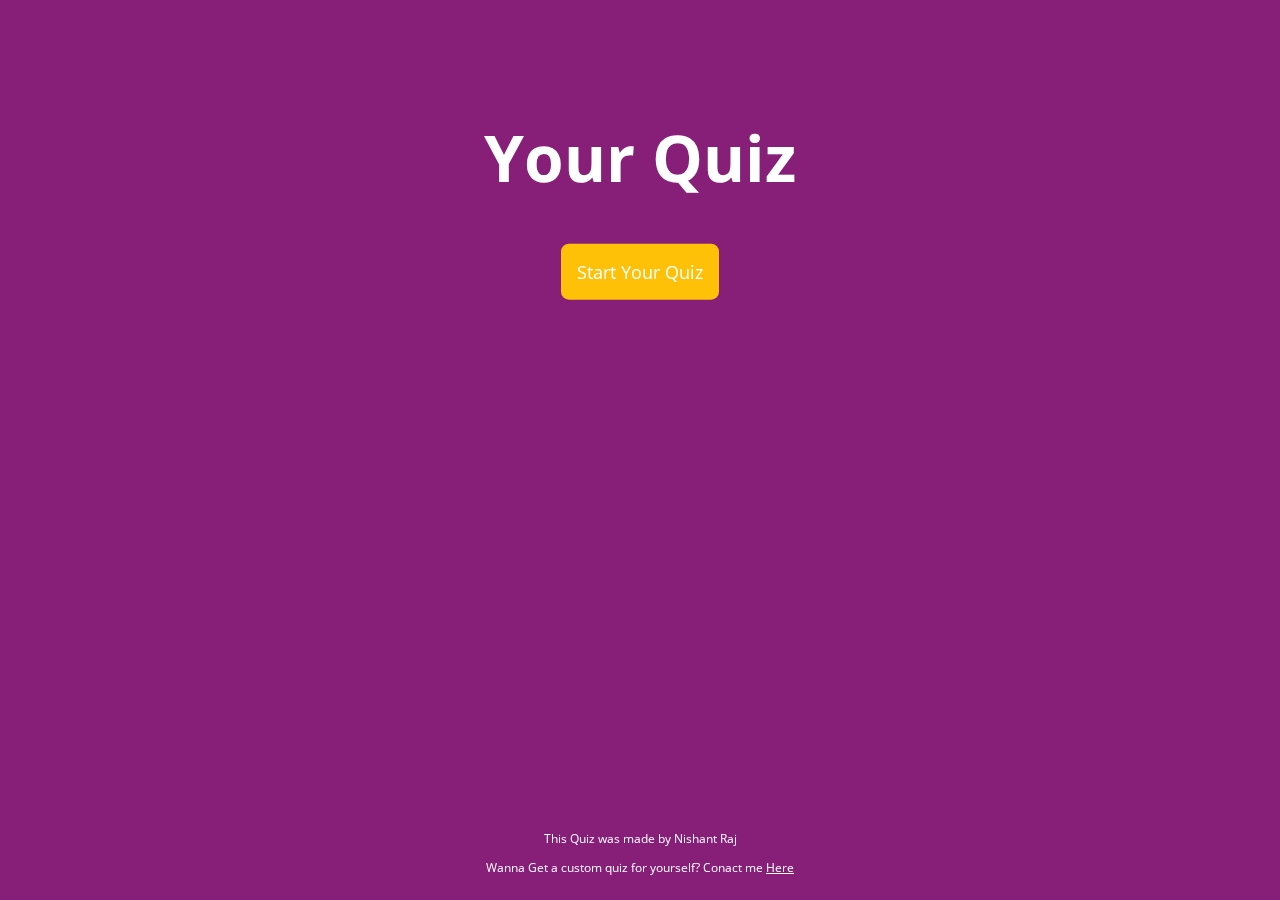
<file: Quiz/index.html>
<!DOCTYPE html>
<html lang="en" dir="ltr">
  <head>
    <meta charset="utf-8">
    <title>Quiz</title>
    <meta name="viewport" content="width=device-width, initial-scale=1.0">
    <link rel="preconnect" href="https://fonts.gstatic.com">
<link href="https://fonts.googleapis.com/css2?family=Open+Sans:wght@300;400;600;700;800&display=swap" rel="stylesheet">
    <link rel="stylesheet" href="css/styles.css">
  </head>
  <body>
    <div class="container">

    <div class="start" id="start">
      <h1>Your Quiz</h1>
      <button type="button" name="button" class="startBut" onclick="showQuestions()">Start Your Quiz</button>
    </div>
    <div class="quiz" id="ques1">
      <h1 id="quest1">Your Question</h1>
      <form class="" >
      <input type="text" name="answer" value="" placeholder="Your Answer" class="answer" autocomplete="off" autofocus>
      <button type="submit" name="button" class="next startBut">Next Question</button>
    </form>
    </div>
    <div class="quiz1" id="ques2">
      <h1 id="quest2">Your Question</h1>
      <form class="">
      <input type="text" name="answer" value="" placeholder="Your Answer" class="answer" autocomplete="off" autofocus>
      <button type="submit" name="button" class="next startBut">Next Question</button>
      </form>
    </div>
    <div class="result" id="results">
      <h1>You Scored </h1>
      <h1 id="score"></h1>
      <button type="button" name="button" class="next startBut" onclick="restart()">Restart Quiz</button>
    </div>
  </div>
  <p id="time" class="time"></p>
  <div class="popup" id="popup">
    <h1>Oops....Time Up!!</h1>
    <img src="cartoon.png" alt="">
    <button type="button" name="button" class="startBut" onclick="showResult()">Show Result</button>
  </div>
  <div class="contantMe">
    <p>This Quiz was made by Nishant Raj</p>
    <p>Wanna Get a custom quiz for yourself? Conact me <a href="https://www.fiverr.com/nishant08111" target="_blank">Here</a> </p>
  </div>
  <audio src="pop.wav" type="audio/wav" id="audio"></audio>
    <script src="https://code.jquery.com/jquery-3.6.0.min.js" integrity="sha256-/xUj+3OJU5yExlq6GSYGSHk7tPXikynS7ogEvDej/m4=" crossorigin="anonymous"></script>
    <script src="js/easytimer.js" charset="utf-8"></script>
    <script src="js/main.js" charset="utf-8"></script>

  </body>
</html>
</file>
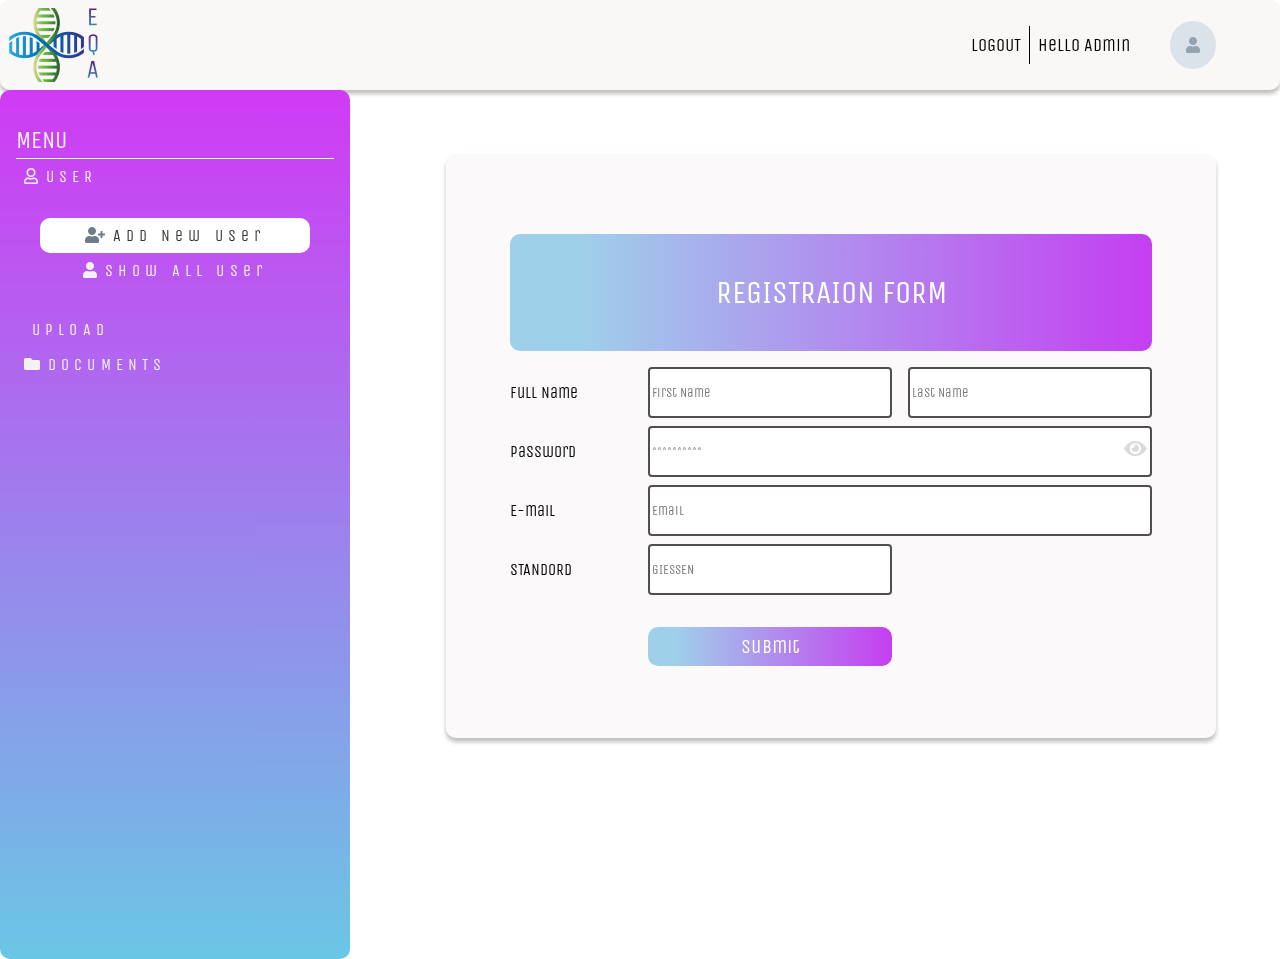
<file: khasanlaudry/adminAddNewUser.html>
<!DOCTYPE html>
<html lang="en" dir="ltr">
  <head>
    <meta charset="utf-8">
    <title>User Upload</title>
    <link rel="preconnect" href="https://fonts.gstatic.com">
    <link href="https://fonts.googleapis.com/css2?family=Unica+One&display=swap" rel="stylesheet">
    <link href="https://pro.fontawesome.com/releases/v5.10.0/css/all.css" rel="stylesheet">
    <link rel="stylesheet" href="css/adminAddNewUser.css">
  </head>
  <body>
    <div class="navbar">
      <img src="assets/logo.png" alt="">
      <div class="right_side">
        <a href="#">LOGOUT</a>
        <p>Hello Admin</p>
        <i class="fas fa-user"></i>
      </div>
    </div>
    <div class="main-body">
        <div class="dashbord">
          <div class="sidebar">
            <div class="title">
              <h2>MENU</h2>
            </div>
            <div class="userProfile" >
              <div class="leftSide">
              <i class="far fa-user"></i>
              <a href="#">USER</a>
            </div>
            <div class="rightSide">
              <i class="fal fa-chevron-down" id="arrow" onclick="showDrop()"></i>
            </div>
            </div>
            <div class="userProfile_drop" id="drop" >
              <div class="active">
              <i class="fas fa-user-plus"></i>
              <a href="adminAddNewUser.html">Add New User</a>
              </div>
              <div class="">
            <i class="fas fa-user"></i>
            <a href="adminShowAllUser.html">Show All User</a>
            </div>
            </div>
            <div class="upload">
              <i class="fas fa-arrow-alt-from-top"></i>
              <a href="adminUpload.html">UPLOAD</a>
            </div>
            <div class="documents">
              <i class="fas fa-folder"></i>
              <a href="adminDocument.html">DOCUMENTS</a>
            </div>
          </div>
          <div class="dashboard_content">
            <div class="">
            <div class="heading">
              <p>REGISTRAION FORM</p>
            </div>
            <div class="form_content">
              <div class="name">
                <p>Full Name</p>
                <input type="text" name="" value="" placeholder="First Name">
                <input type="text" name="" value="" placeholder="Last Name">
              </div>
              <div class="password">
                <p>password</p>
                <input type="password" name="" value="" placeholder="**********">
                <i class="fas fa-eye"></i>
              </div>
              <div class="email">
                <p>E-mail</p>
                <input type="email" name="" value="" placeholder="Email">
              </div>
              <div class="standort">
                <p>STANDORD</p>
                <input type="text" name="" value="" placeholder="GIESSEN">
              </div>
              <div class="submitContainer">
                <a href="#" class="submit">Submit</a>
              </div>
            </div>
          </div>
          </div>
        </div>
    </div>
    <script src="adminSidebar.js" charset="utf-8"></script>
    <script type="text/javascript">
      showDrop();
    </script>
  </body>
</html>
</file>
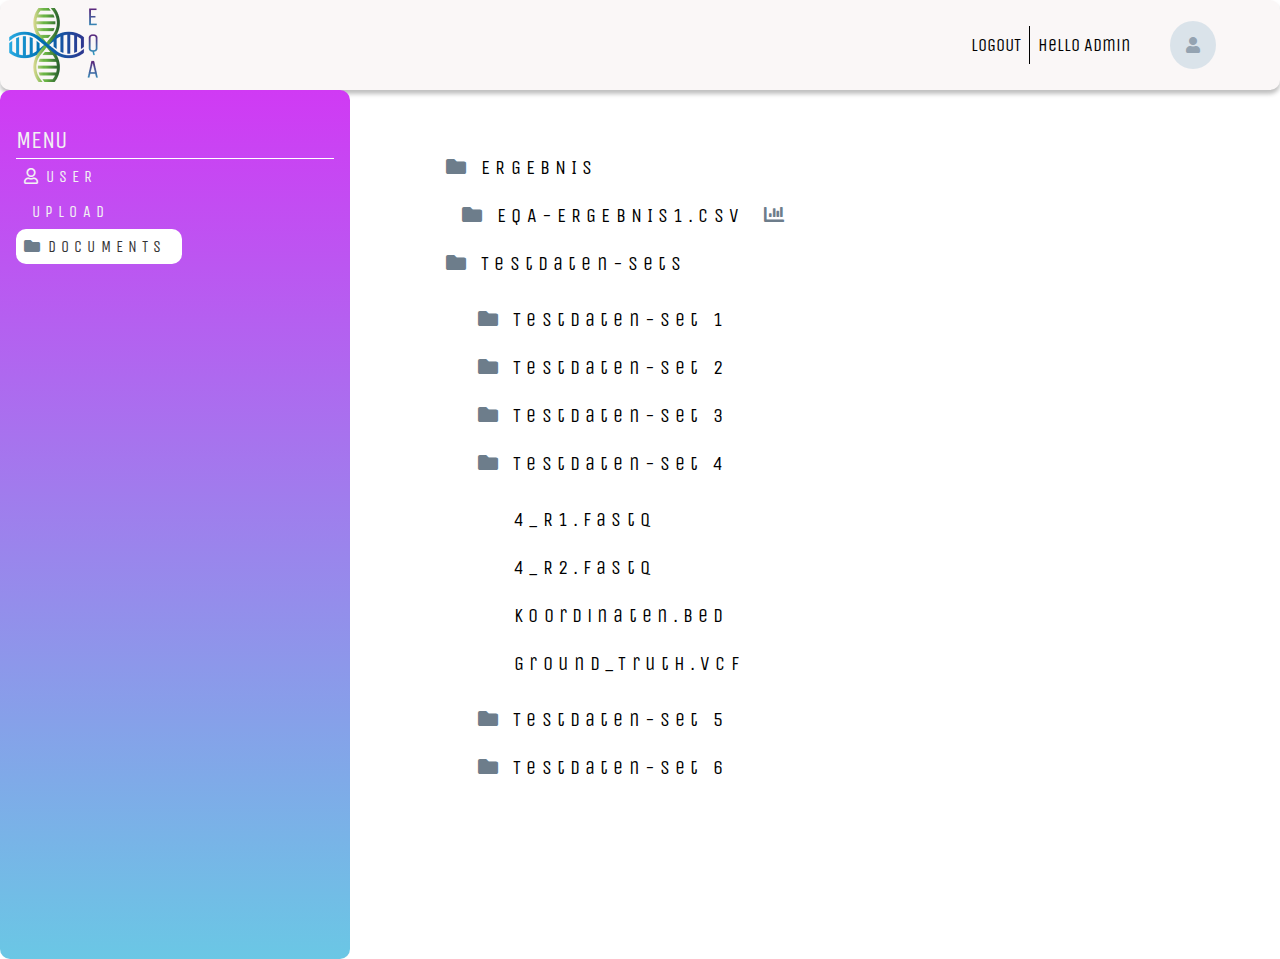
<file: khasanlaudry/adminDocument.html>
<!DOCTYPE html>
<html lang="en" dir="ltr">
  <head>
    <meta charset="utf-8">
    <title>User Upload</title>
    <link rel="preconnect" href="https://fonts.gstatic.com">
    <link href="https://fonts.googleapis.com/css2?family=Unica+One&display=swap" rel="stylesheet">
    <link href="https://pro.fontawesome.com/releases/v5.10.0/css/all.css" rel="stylesheet">
    <link rel="stylesheet" href="css/adminDocument.css">
  </head>
  <body>
    <div class="navbar">
      <img src="assets/logo.png" alt="">
      <div class="right_side">
        <a href="#">LOGOUT</a>
        <p>Hello Admin</p>
        <i class="fas fa-user"></i>
      </div>
    </div>
    <div class="main-body">
        <div class="dashbord">
          <div class="sidebar">
            <div class="title">
              <h2>MENU</h2>
            </div>
            <div class="userProfile" >
              <div class="leftSide">
              <i class="far fa-user"></i>
              <a href="#">USER</a>
            </div>
            <div class="rightSide">
              <i class="fal fa-chevron-down" id="arrow" onclick="showDrop()"></i>
            </div>
            </div>
            <div class="userProfile_drop" id="drop" >
              <div class="">
              <i class="fas fa-user-plus"></i>
              <a href="adminAddNewUser.html">Add New User</a>
              </div>
              <div class="">
            <i class="fas fa-user"></i>
            <a href="adminShowAllUser.html">Show All User</a>
            </div>
            </div>
            <div class="upload">
              <i class="fas fa-arrow-alt-from-top"></i>
              <a href="adminUpload.html">UPLOAD</a>
            </div>
            <div class="documents active">
              <i class="fas fa-folder"></i>
              <a href="adminDocument.html">DOCUMENTS</a>
            </div>
          </div>
          <div class="dashboard_content">
            <div class="folders">
              <p><i class="fas fa-folder"></i> ERGEBNIS</p>
              <p class="left"><i class="fas fa-folder"></i> EQA-ERGEBNIS1.csv <i class="fas fa-arrow-to-bottom"></i> <i class="fas fa-chart-bar"></i></p>
              <p><i class="fas fa-folder"></i> Testdaten-Sets   <i class="fal fa-chevron-down" id="arrow2" onclick="showSets()"></i></p>
              <div class="sets" id="sets">
              <p><i class="fas fa-folder"></i> Testdaten-Set 1 <i class="fal fa-chevron-down" ></i></p>
              <p><i class="fas fa-folder"></i> Testdaten-Set 2 <i class="fal fa-chevron-down" ></i></p>
              <p><i class="fas fa-folder"></i> Testdaten-Set 3 <i class="fal fa-chevron-down" ></i></p>
              <p><i class="fas fa-folder"></i> Testdaten-Set 4 <i class="fal fa-chevron-down" id="arrow3" onclick="openSets()" ></i></p>
              <div class="indiSet" id="indiSet">
                <p><i class="fal fa-folder"></i> 4_R1.fastq</p>
                <p><i class="fal fa-folder"></i> 4_R2.fastq</p>
                <p><i class="fal fa-folder"></i> Koordinaten.bed</p>
                <p><i class="fal fa-folder"></i> Ground_Truth.vcf</p>
              </div>
              <p><i class="fas fa-folder"></i> Testdaten-Set 5 <i class="fal fa-chevron-down" ></i></p>
              <p><i class="fas fa-folder"></i> Testdaten-Set 6 <i class="fal fa-chevron-down" ></i></p>

            </div>
            </div>
          </div>
        </div>
    </div>
    <script src="userSidebar.js" charset="utf-8"></script>
    <script src="adminDocument.js" charset="utf-8"></script>
    <script type="text/javascript">
      showSets();
      openSets();
    </script>
  </body>
</html>
</file>
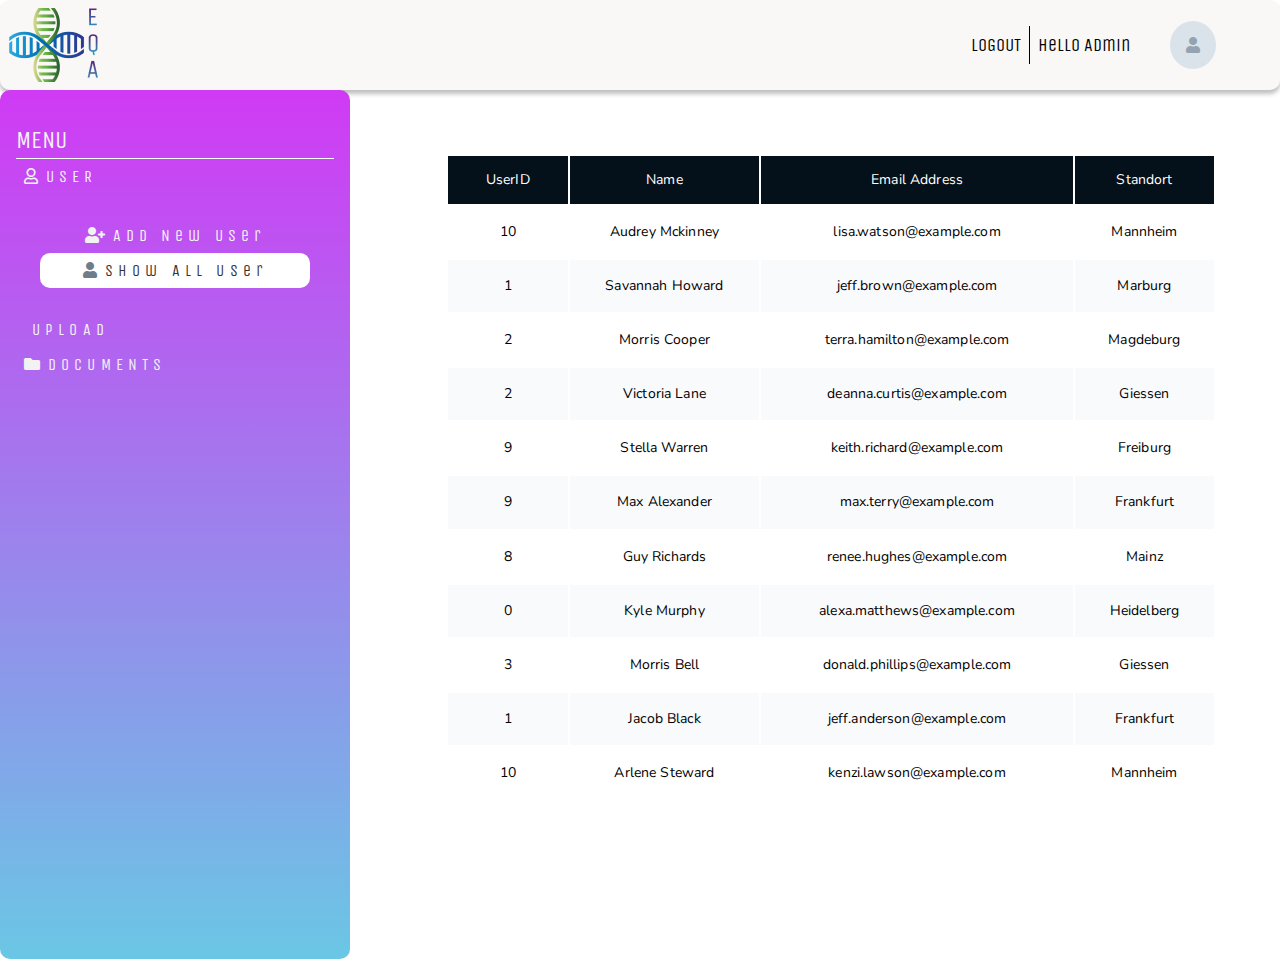
<file: khasanlaudry/adminShowAllUser.html>
<!DOCTYPE html>
<html lang="en" dir="ltr">
  <head>
    <meta charset="utf-8">
    <title>User Upload</title>
    <link rel="preconnect" href="https://fonts.gstatic.com">
<link href="https://fonts.googleapis.com/css2?family=Nunito+Sans:wght@200;300;400;600&display=swap" rel="stylesheet">
    <link href="https://fonts.googleapis.com/css2?family=Unica+One&display=swap" rel="stylesheet">
    <link href="https://pro.fontawesome.com/releases/v5.10.0/css/all.css" rel="stylesheet">
    <link rel="stylesheet" href="css/adminShowAllUser.css">
  </head>
  <body>
    <div class="navbar">
      <img src="assets/logo.png" alt="">
      <div class="right_side">
        <a href="#">LOGOUT</a>
        <p>Hello Admin</p>
        <i class="fas fa-user"></i>
      </div>
    </div>
    <div class="main-body">
        <div class="dashbord">
          <div class="sidebar">
            <div class="title">
              <h2>MENU</h2>
            </div>
            <div class="userProfile" >
              <div class="leftSide">
              <i class="far fa-user"></i>
              <a href="#">USER</a>
            </div>
            <div class="rightSide">
              <i class="fal fa-chevron-down" id="arrow" onclick="showDrop()"></i>
            </div>
            </div>
            <div class="userProfile_drop" id="drop" >
              <div class="">
              <i class="fas fa-user-plus"></i>
              <a href="adminAddNewUser.html">Add New User</a>
              </div>
              <div class="active">
            <i class="fas fa-user"></i>
            <a href="adminShowAllUser.html">Show All User</a>
            </div>
            </div>
            <div class="upload">
              <i class="fas fa-arrow-alt-from-top"></i>
              <a href="adminUpload.html">UPLOAD</a>
            </div>
            <div class="documents">
              <i class="fas fa-folder"></i>
              <a href="adminDocument.html">DOCUMENTS</a>
            </div>
          </div>
          <div class="dashboard_content">
            <div class="ttable">
              <table class="table">
                <thead>
                  <tr class="header">
                    <th scope="col">UserID</th>
                    <th scope="col">Name</th>
                    <th scope="col">Email Address</th>
                    <th scope="col">Standort</th>
                  </tr>
                </thead>
                <tbody>
                  <tr>
                    <th scope="row">10</th>
                    <td>Audrey Mckinney</td>
                    <td>lisa.watson@example.com</td>
                    <td>Mannheim</td>
                  </tr>
                  <tr>
                    <th scope="row">1</th>
                    <td>Savannah Howard</td>
                    <td>jeff.brown@example.com</td>
                    <td>Marburg</td>
                  </tr>
                  <tr>
                    <th scope="row">2</th>
                    <td>Morris Cooper</td>
                    <td>terra.hamilton@example.com</td>
                    <td>Magdeburg</td>
                  </tr>
                  <tr>
                    <th scope="row">2</th>
                    <td>Victoria Lane</td>
                    <td>deanna.curtis@example.com</td>
                    <td>Giessen</td>
                  </tr>
                  <tr>
                    <th scope="row">9</th>
                    <td>Stella Warren</td>
                    <td>keith.richard@example.com</td>
                    <td>Freiburg</td>
                  </tr>
                  <tr>
                    <th scope="row">9</th>
                    <td>Max Alexander</td>
                    <td>max.terry@example.com</td>
                    <td>Frankfurt</td>
                  </tr>
                  <tr>
                    <th scope="row">8</th>
                    <td>Guy Richards</td>
                    <td>renee.hughes@example.com</td>
                    <td>Mainz</td>
                  </tr>
                  <tr>
                    <th scope="row">0</th>
                    <td>Kyle Murphy</td>
                    <td>alexa.matthews@example.com</td>
                    <td>Heidelberg</td>
                  </tr>
                  <tr>
                    <th scope="row">3</th>
                    <td>Morris Bell</td>
                    <td>donald.phillips@example.com</td>
                    <td>Giessen</td>
                  </tr>
                  <tr>
                    <th scope="row">1</th>
                    <td>Jacob Black</td>
                    <td>jeff.anderson@example.com</td>
                    <td>Frankfurt</td>
                  </tr>
                  <tr>
                    <th scope="row">10</th>
                    <td>Arlene Steward</td>
                    <td>kenzi.lawson@example.com</td>
                    <td>Mannheim</td>
                  </tr>
                </tbody>
              </table>
            </div>
          </div>
        </div>
    </div>
    <script src="adminSidebar.js" charset="utf-8"></script>
    <script type="text/javascript">
      showDrop();
    </script>
  </body>
</html>
</file>
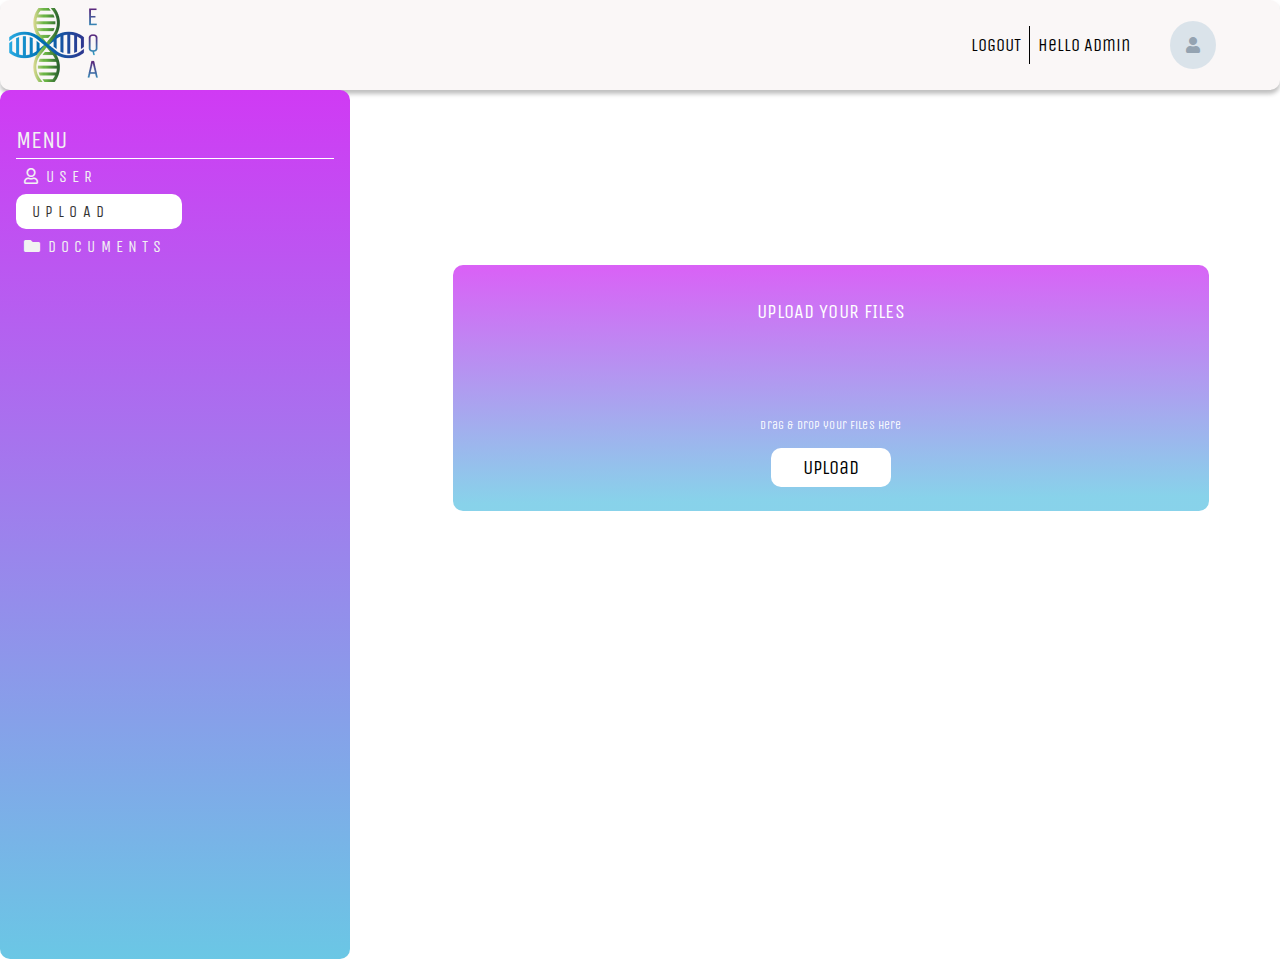
<file: khasanlaudry/adminUpload.html>
<!DOCTYPE html>
<html lang="en" dir="ltr">
  <head>
    <meta charset="utf-8">
    <title>User Upload</title>
    <link rel="preconnect" href="https://fonts.gstatic.com">
    <link href="https://fonts.googleapis.com/css2?family=Unica+One&display=swap" rel="stylesheet">
    <link href="https://pro.fontawesome.com/releases/v5.10.0/css/all.css" rel="stylesheet">
    <link rel="stylesheet" href="css/adminUpload.css">
  </head>
  <body>
    <div class="navbar">
      <img src="assets/logo.png" alt="">
      <div class="right_side">
        <a href="#">LOGOUT</a>
        <p>Hello Admin</p>
        <i class="fas fa-user"></i>
      </div>
    </div>
    <div class="main-body">
        <div class="dashbord">
          <div class="sidebar">
            <div class="title">
              <h2>MENU</h2>
            </div>
            <div class="userProfile" >
              <div class="leftSide">
              <i class="far fa-user"></i>
              <a href="">USER</a>
            </div>
            <div class="rightSide">
              <i class="fal fa-chevron-down" id="arrow" onclick="showDrop()"></i>
            </div>
            </div>
            <div class="userProfile_drop" id="drop" >
              <div class="">
              <i class="fas fa-user-plus"></i>
              <a href="adminAddNewUser.html">Add New User</a>
              </div>
              <div class="">
            <i class="fas fa-user"></i>
            <a href="adminShowAllUser.html">Show All User</a>
            </div>
            </div>
            <div class="upload active">
              <i class="fas fa-arrow-alt-from-top"></i>
              <a href="adminUpload.html">UPLOAD</a>
            </div>
            <div class="documents">
              <i class="fas fa-folder"></i>
              <a href="adminDocument.html">DOCUMENTS</a>
            </div>
          </div>
          <div class="dashboard_content">
            <div class="upload_container">
              <p>UPLOAD YOUR FILES</p>
              <i class="fas fa-cloud-upload fa-5x"></i>
              <p class="drag_drop">Drag & drop your files here </p>
              <a href="adminUpload2.html">Upload</a>
            </div>
          </div>
        </div>
    </div>
    <script src="userSidebar.js" charset="utf-8"></script>
  </body>
</html>
</file>
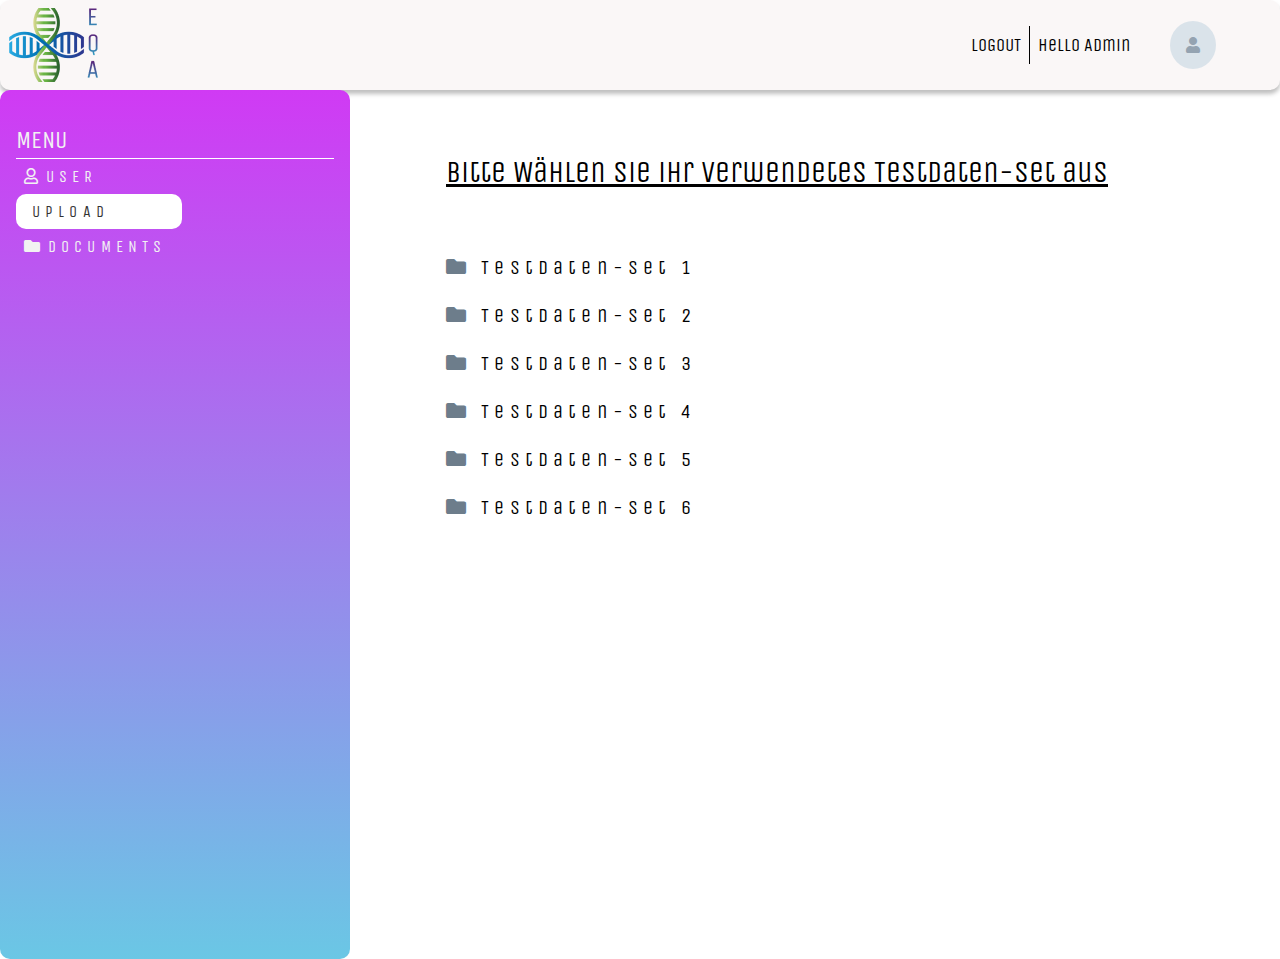
<file: khasanlaudry/adminUpload2.html>
<!DOCTYPE html>
<html lang="en" dir="ltr">
  <head>
    <meta charset="utf-8">
    <title>User Upload</title>
    <link rel="preconnect" href="https://fonts.gstatic.com">
    <link href="https://fonts.googleapis.com/css2?family=Unica+One&display=swap" rel="stylesheet">
    <link href="https://pro.fontawesome.com/releases/v5.10.0/css/all.css" rel="stylesheet">
    <link rel="stylesheet" href="css/adminUpload2.css">
  </head>
  <body>
    <div class="navbar">
      <img src="assets/logo.png" alt="">
      <div class="right_side">
        <a href="#">LOGOUT</a>
        <p>Hello Admin</p>
        <i class="fas fa-user"></i>
      </div>
    </div>
    <div class="main-body">
        <div class="dashbord">
          <div class="sidebar">
            <div class="title">
              <h2>MENU</h2>
            </div>
            <div class="userProfile" >
              <div class="leftSide">
              <i class="far fa-user"></i>
              <a href="#">USER</a>
            </div>
            <div class="rightSide">
              <i class="fal fa-chevron-down" id="arrow" onclick="showDrop()"></i>
            </div>
            </div>
            <div class="userProfile_drop" id="drop" >
              <div class="">
              <i class="fas fa-user-plus"></i>
              <a href="adminAddNewUser.html">Add New User</a>
              </div>
              <div class="">
            <i class="fas fa-user"></i>
            <a href="adminShowAllUser.html">Show All User</a>
            </div>
            </div>
            <div class="upload active">
              <i class="fas fa-arrow-alt-from-top"></i>
              <a href="adminUpload.html">UPLOAD</a>
            </div>
            <div class="documents">
              <i class="fas fa-folder"></i>
              <a href="adminDocument.html">DOCUMENTS</a>
            </div>
          </div>
          <div class="dashboard_content">
            <p class="heading">Bitte Wählen sie ihr Verwendetes Testdaten-set aus </p>
            <div class="folders">
              <p><i class="fas fa-folder"></i> Testdaten-Set 1</p>
              <p><i class="fas fa-folder"></i> Testdaten-Set 2</p>
              <p><i class="fas fa-folder"></i> Testdaten-Set 3</p>
              <p><i class="fas fa-folder"></i> Testdaten-Set 4</p>
              <p><i class="fas fa-folder"></i> Testdaten-Set 5</p>
              <p><i class="fas fa-folder"></i> Testdaten-Set 6</p>
            </div>
          </div>
        </div>
    </div>
    <script src="userSidebar.js" charset="utf-8"></script>
  </body>
</html>
</file>
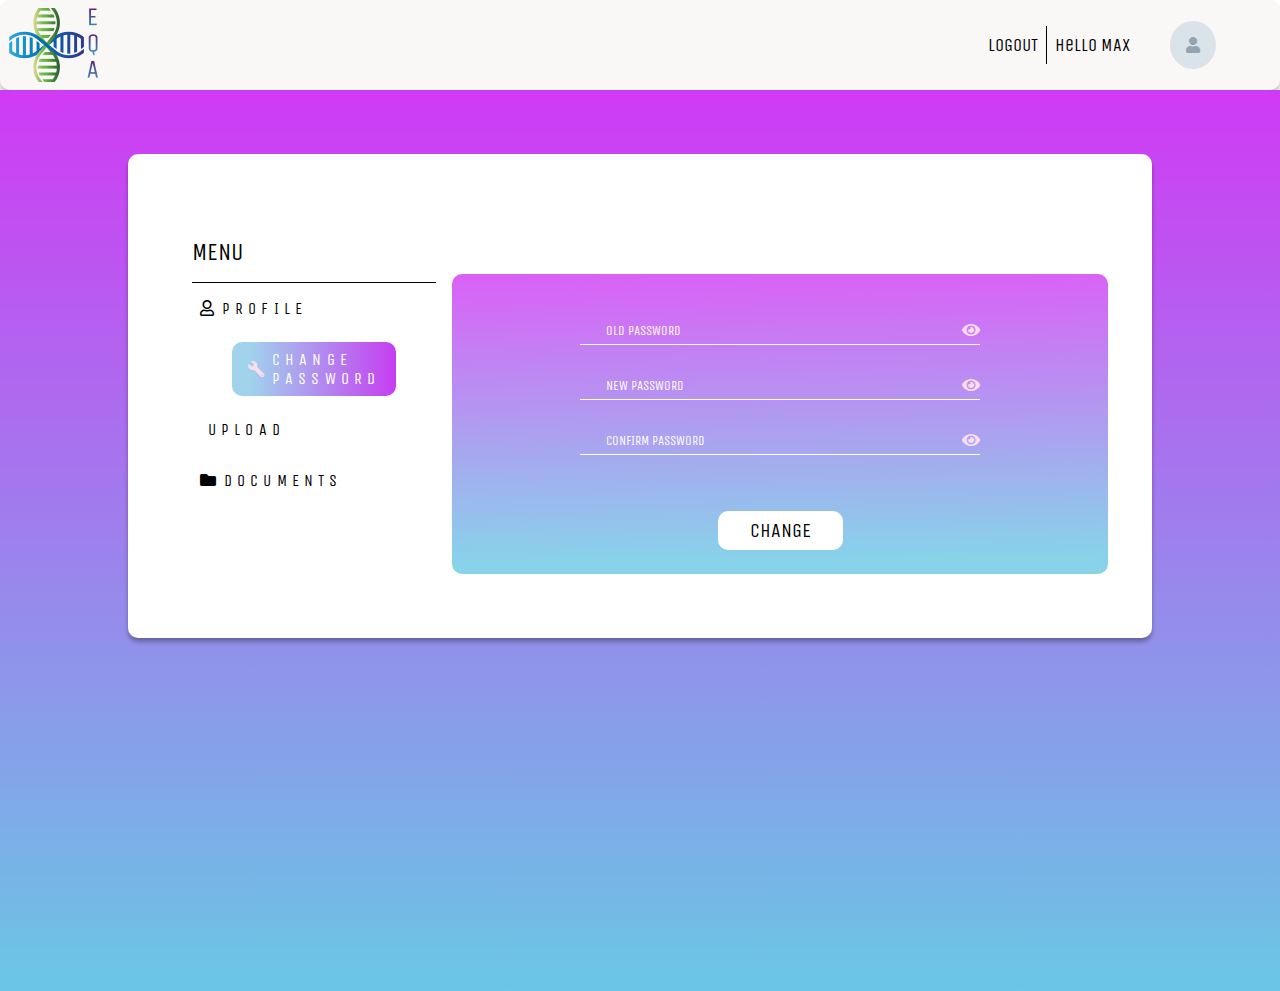
<file: khasanlaudry/userChangePass.html>
<!DOCTYPE html>
<html lang="en" dir="ltr">
  <head>
    <meta charset="utf-8">
    <title>User Upload</title>
    <link rel="preconnect" href="https://fonts.gstatic.com">
    <link href="https://fonts.googleapis.com/css2?family=Unica+One&display=swap" rel="stylesheet">
    <link href="https://pro.fontawesome.com/releases/v5.10.0/css/all.css" rel="stylesheet">
    <link rel="stylesheet" href="css/userChangePass.css">
  </head>
  <body>
    <div class="navbar">
      <img src="assets/logo.png" alt="">
      <div class="right_side">
        <a href="#">LOGOUT</a>
        <p>Hello MAX </p>
        <i class="fas fa-user"></i>
      </div>
    </div>
    <div class="main-body">
        <div class="dashbord">
          <div class="sidebar">
            <div class="title">
              <h2>MENU</h2>
            </div>
            <div class="userProfile" >
              <div class="leftSide">
              <i class="far fa-user"></i>
              <a href="userProfile.html">PROFILE</a>
            </div>
            <div class="rightSide">
              <i class="fal fa-chevron-down active" id="arrow" onclick="showDrop()"></i>
            </div>
            </div>
            <div class="userProfile_drop active" id="drop" style="max-height: 22px; margin: 8px 40px; padding : 16px;">
              <i class="fas fa-wrench"></i>
              <a href="userChangePass.html">CHANGE PASSWORD</a>
            </div>
            <div class="upload">
              <i class="fas fa-arrow-alt-from-top"></i>
              <a href="userUpload.html">UPLOAD</a>
            </div>
            <div class="documents">
              <i class="fas fa-folder"></i>
              <a href="userDocument.html">DOCUMENTS</a>
            </div>
          </div>
          <div class="dashboard_content">
            <div class="upload_container">
              <div class="input">
                <div class="password">
                  <i class="far fa-lock"></i>
                  <input type="text" name="" value="" placeholder="OLD PASSWORD">
                </div>
                <i class="fas fa-eye"></i>
              </div>
              <div class="input">
                <div class="password">
                  <i class="far fa-lock"></i>
                  <input type="text" name="" value="" placeholder="NEW PASSWORD">
                </div>
                <i class="fas fa-eye"></i>
              </div>
              <div class="input">
                <div class="password">
                  <i class="far fa-lock"></i>
                  <input type="text" name="" value="" placeholder="CONFIRM PASSWORD">
                </div>
                <i class="fas fa-eye"></i>
              </div>
              <div class="seperator">

              </div>
              <a href="#">CHANGE</a>
            </div>
          </div>
        </div>
    </div>
    <script src="userSidebar.js" charset="utf-8"></script>
  </body>
</html>
</file>
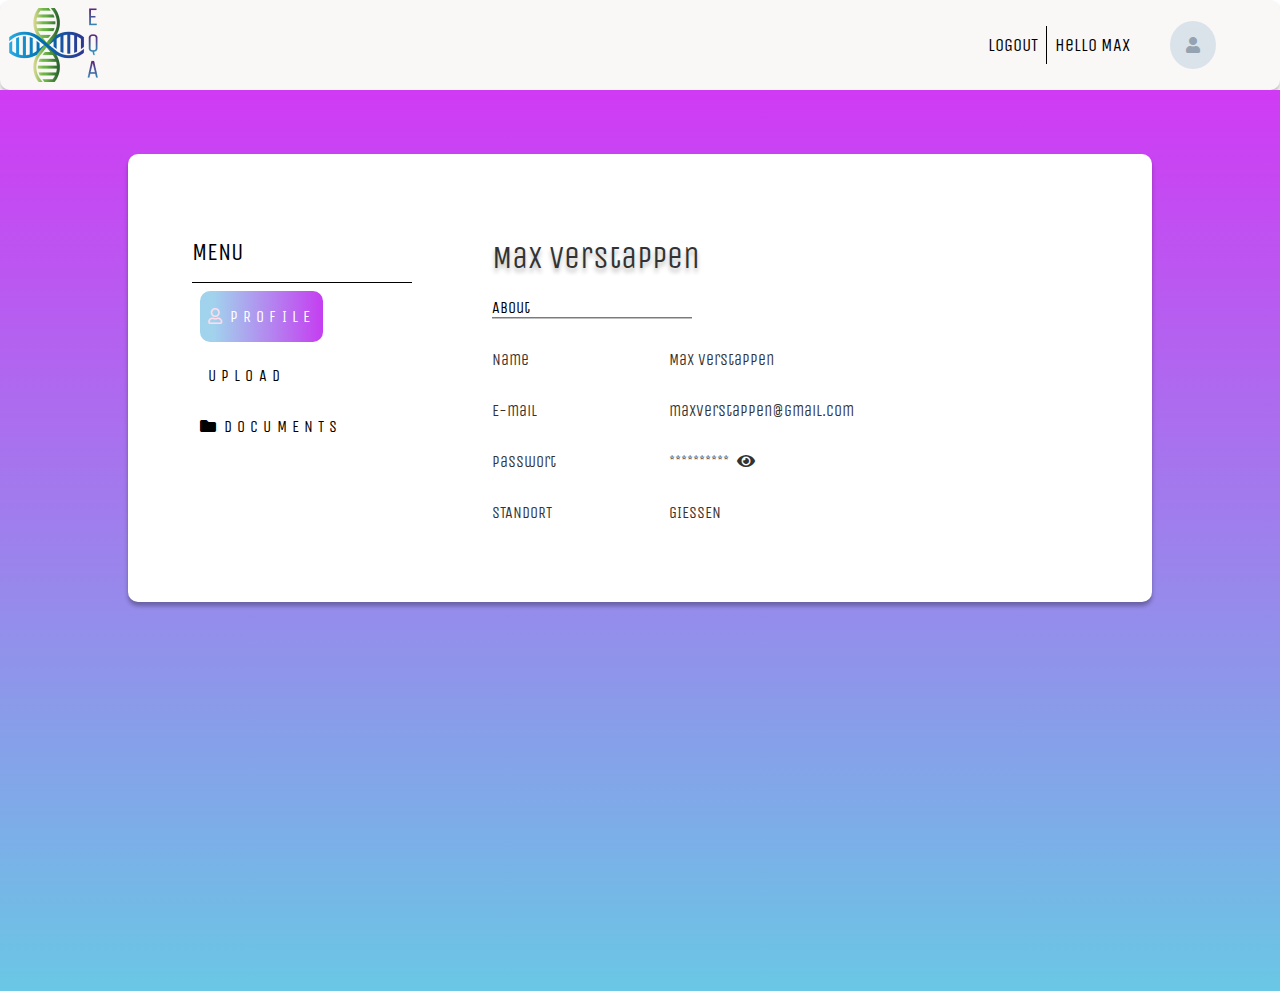
<file: khasanlaudry/userProfile.html>
<!DOCTYPE html>
<html lang="en" dir="ltr">
  <head>
    <meta charset="utf-8">
    <title>User Upload</title>
    <link rel="preconnect" href="https://fonts.gstatic.com">
    <link href="https://fonts.googleapis.com/css2?family=Unica+One&display=swap" rel="stylesheet">
    <link href="https://pro.fontawesome.com/releases/v5.10.0/css/all.css" rel="stylesheet">
    <link rel="stylesheet" href="css/userProfile.css">
  </head>
  <body>
    <div class="navbar">
      <img src="assets/logo.png" alt="">
      <div class="right_side">
        <a href="#">LOGOUT</a>
        <p>Hello MAX </p>
        <i class="fas fa-user"></i>
      </div>
    </div>
    <div class="main-body">
        <div class="dashbord">
          <div class="sidebar">
            <div class="title">
              <h2>MENU</h2>
            </div>
            <div class="userProfile" >
              <div class="leftSide active">
              <i class="far fa-user"></i>
              <a href="userProfile.html">PROFILE</a>
            </div>
            <div class="rightSide">
              <i class="fal fa-chevron-down" id="arrow" onclick="showDrop()"></i>
            </div>
            </div>
            <div class="userProfile_drop" id="drop" >
              <i class="fas fa-wrench"></i>
              <a href="userChangePass.html">CHANGE PASSWORD</a>
            </div>
            <div class="upload">
              <i class="fas fa-arrow-alt-from-top"></i>
              <a href="userUpload.html">UPLOAD</a>
            </div>
            <div class="documents">
              <i class="fas fa-folder"></i>
              <a href="userDocument.html">DOCUMENTS</a>
            </div>
          </div>
          <div class="dashboard_content">
            <h1 class="name">Max Verstappen</h1>
            <p class="about">About</p>
            <div class="details">
              <div class="detailLeft">
                <p>Name</p>
              </div>
              <div class="detailsRight">
                <p>Max Verstappen</p>
              </div>
              <div class="detailLeft">
                <p>E-mail</p>
              </div>
              <div class="detailsRight">
                <p>maxverstappen@gmail.com</p>
              </div>
              <div class="detailLeft">
                <p>Passwort</p>
              </div>
              <div class="detailsRight password">
                <p>**********</p>
                  <i class="fas fa-eye"></i>
              </div>
              <div class="detailLeft">
                <p>STANDORT</p>
              </div>
              <div class="detailsRight">
                <p>GIESSEN</p>
              </div>
            </div>
          </div>
        </div>
    </div>
    <script src="userSidebar.js" charset="utf-8"></script>
  </body>
</html>
</file>
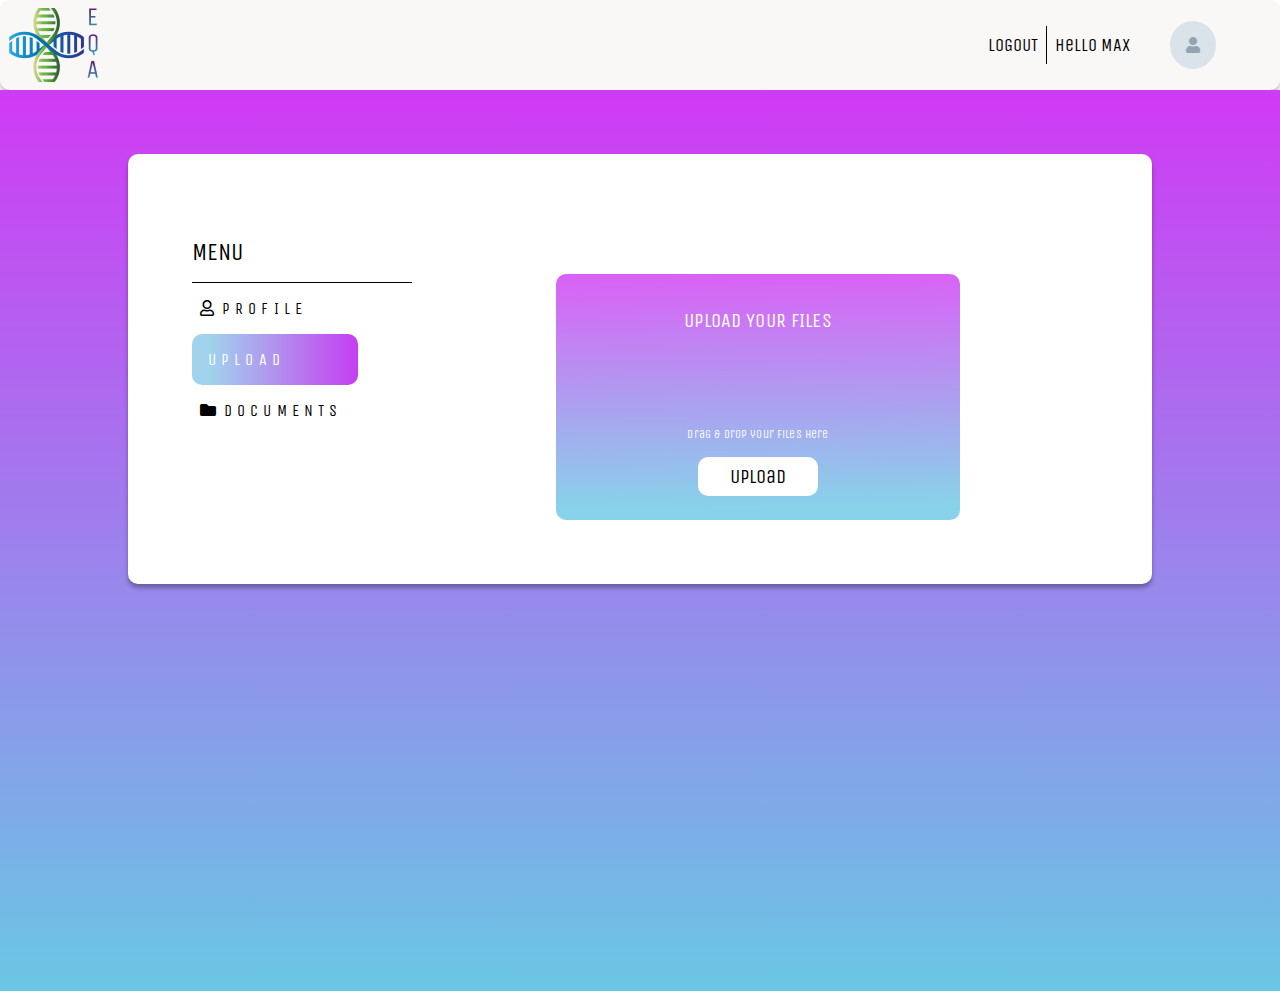
<file: khasanlaudry/userUpload.html>
<!DOCTYPE html>
<html lang="en" dir="ltr">
  <head>
    <meta charset="utf-8">
    <title>User Upload</title>
    <link rel="preconnect" href="https://fonts.gstatic.com">
    <link href="https://fonts.googleapis.com/css2?family=Unica+One&display=swap" rel="stylesheet">
    <link href="https://pro.fontawesome.com/releases/v5.10.0/css/all.css" rel="stylesheet">
    <link rel="stylesheet" href="css/userUpload.css">
  </head>
  <body>
    <div class="navbar">
      <img src="assets/logo.png" alt="">
      <div class="right_side">
        <a href="#">LOGOUT</a>
        <p>Hello MAX </p>
        <i class="fas fa-user"></i>
      </div>
    </div>
    <div class="main-body">
        <div class="dashbord">
          <div class="sidebar">
            <div class="title">
              <h2>MENU</h2>
            </div>
            <div class="userProfile" >
              <div class="leftSide">
              <i class="far fa-user"></i>
              <a href="userProfile.html">PROFILE</a>
            </div>
            <div class="rightSide">
              <i class="fal fa-chevron-down" id="arrow" onclick="showDrop()"></i>
            </div>
            </div>
            <div class="userProfile_drop" id="drop">
              <i class="fas fa-wrench"></i>
              <a href="userChangePass.html">CHANGE PASSWORD</a>
            </div>
            <div class="upload active">
              <i class="fas fa-arrow-alt-from-top"></i>
              <a href="userUpload.html">UPLOAD</a>
            </div>
            <div class="documents">
              <i class="fas fa-folder"></i>
              <a href="userDocument.html">DOCUMENTS</a>
            </div>
          </div>
          <div class="dashboard_content">
            <div class="upload_container">
              <p>UPLOAD YOUR FILES</p>
              <i class="fas fa-cloud-upload fa-5x"></i>
              <p class="drag_drop">Drag & drop your files here </p>
              <a href="userUpload2.html">Upload</a>
            </div>
          </div>
        </div>
    </div>
    <script src="userSidebar.js" charset="utf-8"></script>
  </body>
</html>
</file>
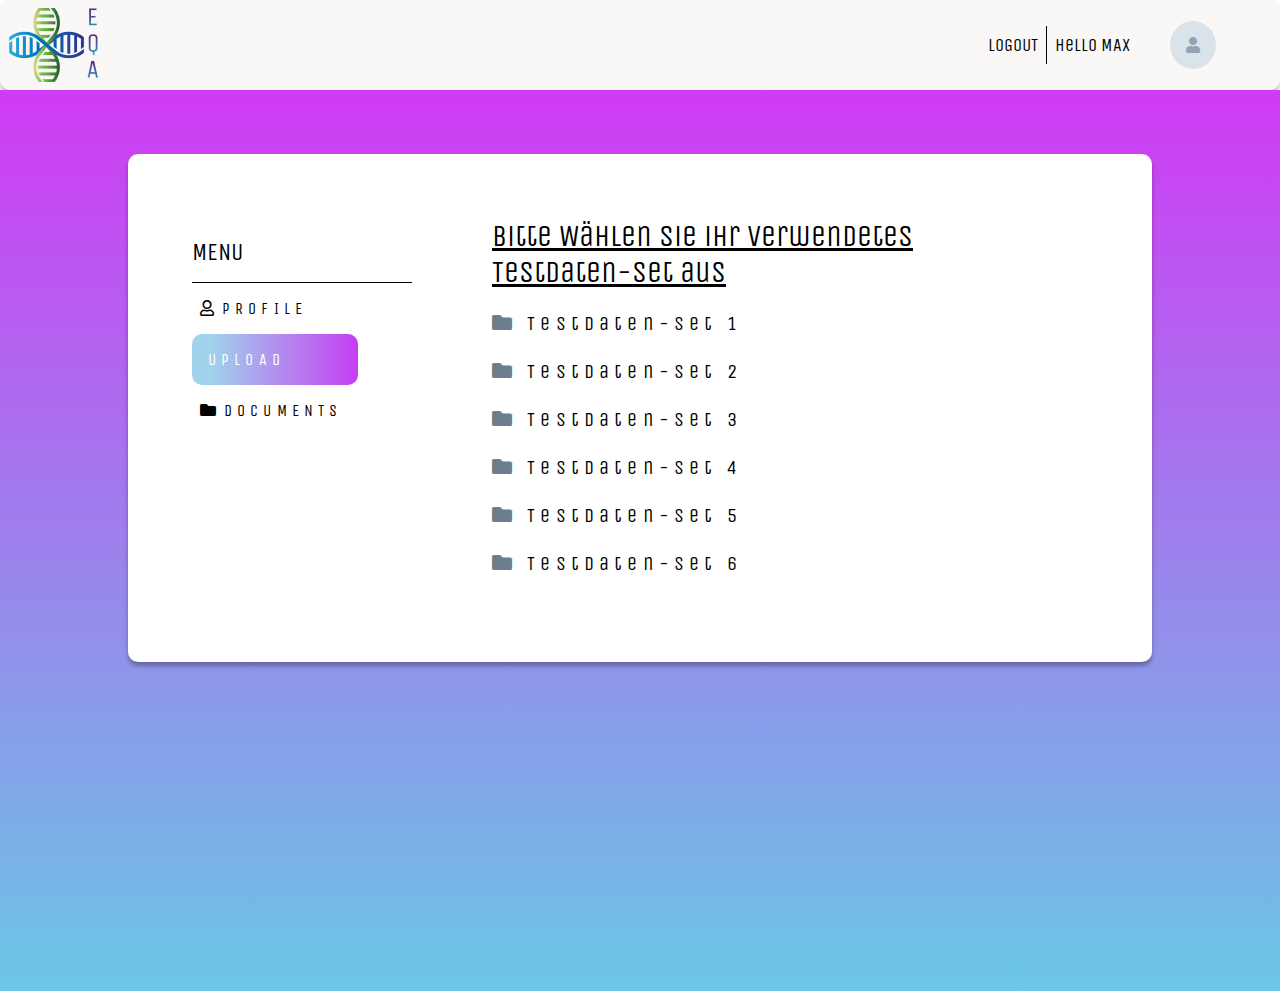
<file: khasanlaudry/userUpload2.html>
<!DOCTYPE html>
<html lang="en" dir="ltr">
  <head>
    <meta charset="utf-8">
    <title>User Upload</title>
    <link rel="preconnect" href="https://fonts.gstatic.com">
    <link href="https://fonts.googleapis.com/css2?family=Unica+One&display=swap" rel="stylesheet">
    <link href="https://pro.fontawesome.com/releases/v5.10.0/css/all.css" rel="stylesheet">
    <link rel="stylesheet" href="css/userUpload2.css">
  </head>
  <body>
    <div class="navbar">
      <img src="assets/logo.png" alt="">
      <div class="right_side">
        <a href="#">LOGOUT</a>
        <p>Hello MAX </p>
        <i class="fas fa-user"></i>
      </div>
    </div>
    <div class="main-body">
        <div class="dashbord">
          <div class="sidebar">
            <div class="title">
              <h2>MENU</h2>
            </div>
            <div class="userProfile" >
              <div class="leftSide">
              <i class="far fa-user"></i>
              <a href="userProfile.html">PROFILE</a>
            </div>
            <div class="rightSide">
              <i class="fal fa-chevron-down" id="arrow" onclick="showDrop()"></i>
            </div>
            </div>
            <div class="userProfile_drop" id="drop">
              <i class="fas fa-wrench"></i>
              <a href="userChangePass.html">CHANGE PASSWORD</a>
            </div>
            <div class="upload active">
              <i class="fas fa-arrow-alt-from-top"></i>
              <a href="userUpload.html">UPLOAD</a>
            </div>
            <div class="documents">
              <i class="fas fa-folder"></i>
              <a href="userDocument.html">DOCUMENTS</a>
            </div>
          </div>
          <div class="dashboard_content">
            <p class="heading">Bitte Wählen sie ihr Verwendetes Testdaten-set aus </p>
            <div class="folders">
              <p><i class="fas fa-folder"></i> Testdaten-Set 1</p>
              <p><i class="fas fa-folder"></i> Testdaten-Set 2</p>
              <p><i class="fas fa-folder"></i> Testdaten-Set 3</p>
              <p><i class="fas fa-folder"></i> Testdaten-Set 4</p>
              <p><i class="fas fa-folder"></i> Testdaten-Set 5</p>
              <p><i class="fas fa-folder"></i> Testdaten-Set 6</p>
            </div>
          </div>
        </div>
    </div>
    <script src="userSidebar.js" charset="utf-8"></script>
  </body>
</html>
</file>
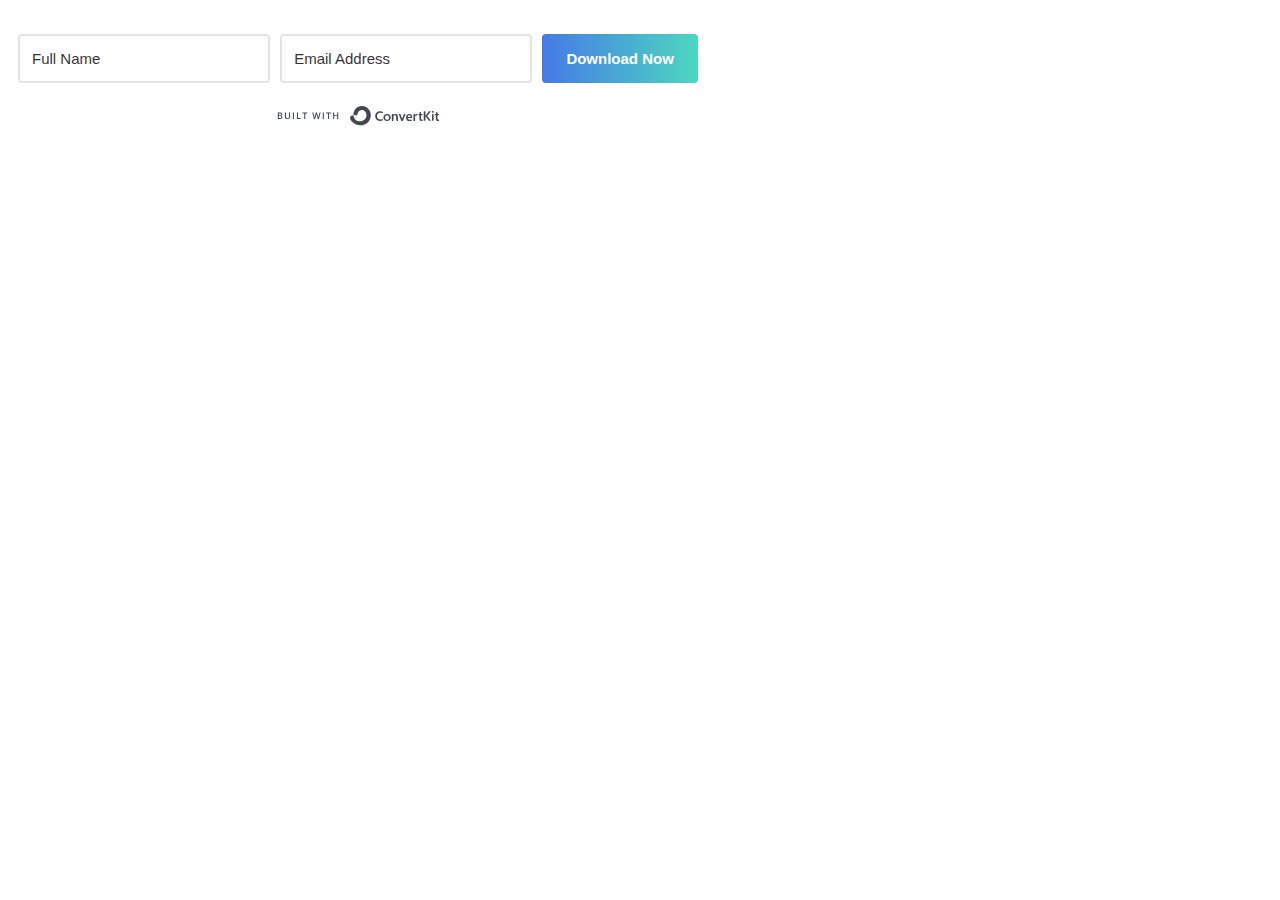
<file: CircleView/landingPage/roadMap.html>
<!DOCTYPE html>
<html lang="en">

<head>
  <meta charset="UTF-8">
  <meta name="viewport" content="width=device-width, initial-scale=1.0">
  <meta http-equiv="X-UA-Compatible" content="ie=edge">
  <title>rd</title>
  <link rel="stylesheet" href="rd.css">
</head>

<body>


  <form action="https://app.convertkit.com/forms/2405799/subscriptions" class="seva-form formkit-form" method="post" data-sv-form="2405799" data-uid="b2b3ccc986" data-format="inline" data-version="5"
    data-options="{&quot;settings&quot;:{&quot;after_subscribe&quot;:{&quot;action&quot;:&quot;redirect&quot;,&quot;success_message&quot;:&quot;Success! Now check your email to confirm your subscription.&quot;,&quot;redirect_url&quot;:&quot;https://circleview.app/our-theory/&quot;},&quot;analytics&quot;:{&quot;google&quot;:null,&quot;facebook&quot;:null,&quot;segment&quot;:null,&quot;pinterest&quot;:null,&quot;sparkloop&quot;:null,&quot;googletagmanager&quot;:null},&quot;modal&quot;:{&quot;trigger&quot;:&quot;timer&quot;,&quot;scroll_percentage&quot;:null,&quot;timer&quot;:5,&quot;devices&quot;:&quot;all&quot;,&quot;show_once_every&quot;:15},&quot;powered_by&quot;:{&quot;show&quot;:true,&quot;url&quot;:&quot;https://convertkit.com?utm_campaign=poweredby&amp;utm_content=form&amp;utm_medium=referral&amp;utm_source=dynamic&quot;},&quot;recaptcha&quot;:{&quot;enabled&quot;:false},&quot;return_visitor&quot;:{&quot;action&quot;:&quot;show&quot;,&quot;custom_content&quot;:&quot;&quot;},&quot;slide_in&quot;:{&quot;display_in&quot;:&quot;bottom_right&quot;,&quot;trigger&quot;:&quot;timer&quot;,&quot;scroll_percentage&quot;:null,&quot;timer&quot;:5,&quot;devices&quot;:&quot;all&quot;,&quot;show_once_every&quot;:15},&quot;sticky_bar&quot;:{&quot;display_in&quot;:&quot;top&quot;,&quot;trigger&quot;:&quot;timer&quot;,&quot;scroll_percentage&quot;:null,&quot;timer&quot;:5,&quot;devices&quot;:&quot;all&quot;,&quot;show_once_every&quot;:15}},&quot;version&quot;:&quot;5&quot;}"
    min-width="400 500 600 700 800">
    <div data-style="clean">
      <ul class="formkit-alert formkit-alert-error" data-element="errors" data-group="alert"></ul>
      <div data-element="fields" data-stacked="false" class="seva-fields formkit-fields">
        <div class="formkit-field"><input class="formkit-input" aria-label="Full Name" name="fields[full_name]" required="" placeholder="Full Name" type="text"
            style="color: rgb(0, 0, 0); border-color: rgb(227, 227, 227); border-radius: 4px; font-weight: 400;"></div>
        <div class="formkit-field"><input class="formkit-input" name="email_address" aria-label="Email Address" placeholder="Email Address" required="" type="email"
            style="color: rgb(0, 0, 0); border-color: rgb(227, 227, 227); border-radius: 4px; font-weight: 400;"></div><button data-element="submit" class="formkit-submit formkit-submit"
          style="color: rgb(255, 255, 255); background-color: rgb(32, 106, 93); border-radius: 4px; font-weight: 700;">
          <div class="formkit-spinner">
            <div></div>
            <div></div>
            <div></div>
          </div><span class="">Download Now</span>
        </button>
      </div>
      <div class="formkit-powered-by-convertkit-container"><a href="https://convertkit.com?utm_campaign=poweredby&amp;utm_content=form&amp;utm_medium=referral&amp;utm_source=dynamic" data-element="powered-by" class="formkit-powered-by-convertkit"
          data-variant="dark" target="_blank" rel="noopener noreferrer">Built with ConvertKit</a></div>
    </div>

  </form>
  <script async data-uid="b2b3ccc986" src="https://dedicated-pioneer-4688.ck.page/b2b3ccc986/index.js"></script>
  <script src="https://f.convertkit.com/ckjs/ck.5.js"></script>
</body>

</html>
</file>
<file: Quiz/css/styles.css>
*{
  color : white;
  font-family: 'Open Sans', sans-serif;
}


body{
  background: #871F78;
  min-height: 100%;
  overflow-x: hidden;
}

button{
  cursor: pointer;
}

.container{
  position: relative;
  height: 90vh;
}

.start{
  width: 500px;
  margin: auto;
  text-align: center;
  margin-top: 14%;
  transition: 0.5s;
  opacity: 1;
  z-index: 2;
  position: absolute;
  /* top: 50%; */
  left: 50%;
  transform: translate(-50%,-50%);
}

.start.active{
  z-index: -3;
  opacity: 0;
}


.start h1{
  font-size: 64px;
}

.startBut{
  background: #FFC107;
  border : 0;
  outline : 0;
  padding: 16px;
  border-radius: 8px;
  font-size: 18px;
  transition: 0.5s;
}

.startBut:hover{
    transform: translateY(-8px);
}

.startBut:active{
  transform: scale(0.98);
}

.quiz,.quiz1{
  display: flex;
  justify-content: center;
  align-items: center;
  flex-flow: column;
  position: absolute;
  width: 100%;
  max-width: 1000px;
  margin-top: 17%;
  /* margin : 17% 10% 0; */
  /* top: 50%; */
  left: 50%;
  transform: translate(-50%,-50%);
  z-index: -2;
  opacity: 0;
  transition: 0.5s;
  text-align: center;
}

.quiz1{
  z-index: -4
}

.quiz.active , .quiz1.active{
  z-index: 2;
  opacity: 1;
  transition: 0.5s;
  max-height: auto;
}

.quiz h1 , .quiz1 h1{
  font-size: 64px;
}

form {
  display: flex;
  flex-direction: column;
}

.answer{
  background: #871F78;
  border : 0;
  outline: 0;
  font-size: 16px;
  padding: 8px 16px;
  border-bottom: 2px solid black;
  margin-bottom: 32px;
}

::placeholder{
  color : white;
  opacity: 0.5;
}

.result{
  position: absolute;
  font-size: 48px;
  /* top: 50%; */
  left : 50%;
  transform: translate(-50%,-50%);
  margin-top: 17%;
  text-align: center;
  width: 100%;
  z-index: -5;
  opacity: 0;
  transition: 0.5s;
}

.result.active{
  z-index: 2;
  opacity: 1;
  transition: 0.5s;
}

.time {
  position: absolute;
  right: 30px;
  top : 20px;
  opacity: 0;
}

.time.active {
  opacity : 1;
}

.popup{
  position: absolute;
  left: 50%;
  transform: translate(-50%,-50%);
  text-align: center;
  top:50%;
  padding: 32px;
  border-radius: 8px;
  background: white;
  z-index: -6;
  opacity: 0;
  transition: 0.5s;
}

.popup h1{
  color : black;
}

.popup img {
  width: 200px;
  display: block;
  margin: auto;
  margin-bottom: 32px;
}

.popup.active{
  z-index: 3;
  opacity: 1;
  transition: 0.5s;
}

.contactMe{
text-align: center;
}

.contantMe p{
  font-size: 12px;
  text-align: center;
}

@media (max-width : 1024px) {
  .result{
    margin-top: 25%;
  }

  .result h1{
    margin : 8px;
  }
}

@media (max-width : 768px) {
  .start{
    margin-top: 25%;
  }

  .quiz,.quiz1{
    margin-top: 25%;
  }

}

@media (max-width : 555px) {

  .start{
    margin-top: 35%;
  }
  .start h1{
    font-size: 38px;
  }

  .quiz,.quiz1 {
    margin-top: 35%;
  }

  .quiz h1 , .quiz1 h1 {
    font-size: 38px;
  }

  .result{
    margin-top: 35%;
  }

  .result h1{
    font-size: 38px;
  }

  .popup{
    padding : 32px 128px;
  }
}

@media (max-width : 425px) {
  .start{
    margin-top: 40%;
    left : 55%;
  }

  .quiz,.quiz1,.result{
    margin-top: 45%;
    left : 55%;
  }

  .popup{
    padding: 32px 64px;
    left : 55%;
  }
}
</file>
<file: khasanlaudry/css/adminAddNewUser.css>
*{
  font-family: 'Unica One', cursive;
  font-weight: normal;
}

body{
  margin : 0;
  padding : 0;
}


.navbar{
  display: flex;
  justify-content: space-between;
  align-items: center;
  background: #FAF7F7;
  box-shadow: 0px 4px 4px rgba(0, 0, 0, 0.25);
  border-radius: 10px;
}

.navbar img{
  width : 91px;
  padding: 8px;
}


.right_side{
  display: flex;
  align-items: center;
  padding-right : 64px;
}

.right_side a{
  padding: 8px;
  border-right: 1px solid black;
  margin-right: 8px;
  font-size: 18px;
  color : black;
  text-decoration: none;

}

.right_side p{
  margin-right: 8px;
  font-size: 18px;
}

.right_side i{
  padding : 16px;
  margin-left: 32px;
  color : #94A3B1;
  border-radius: 50%;
  background: #DAE3EA;
}


.dashbord{
  display: grid;
  grid-template-columns: 350px 1fr;
  grid-gap: 32px;
}

#arrow{
  cursor: pointer;
}

.sidebar{
  height : 93vh;
  background: linear-gradient(180deg, #D03AF4 0%, rgba(90, 193, 226, 0.9) 100%);
  border-radius: 10px;
  color : #F2F2F2;
  padding: 16px;
}

.sidebar a{
  color: #F2F2F2;
  text-decoration:  none;
  line-height: 19px;
letter-spacing: 5.15px;

}

.title{
  border-bottom: 1px solid white;
}

.title h2{
  font-weight: normal;
  margin-bottom: 4px;
}

.userProfile{
  padding: 8px;
  display: flex;
  justify-content: space-between;
  align-items: center;
}

.leftSide {
  display: flex;
  align-items: center;
}

.leftSide i{
  margin-right: 8px;
}

.rightSide i.active{
  transform: rotate(180deg);
  transition: 0.5s;
}

.userProfile_drop,.sets,.indiSet{
  max-height: 0;
  overflow: hidden;
  transition: 0.5s ease-out;
}

.userProfile_drop div{
  display: flex;
  justify-content: center;
  align-items: center;
  padding: 8px 0;
}

.userProfile_drop div i{
  margin-right: 8px;
}


.fa-wrench{
  transform: rotate(-90deg);
}


.upload, .documents{
  display: flex;
  align-items: center;
  padding: 8px;
}

.upload {
  width: 150px;
}

.upload i{
  transform: rotate(180deg);
}

.upload i, .documents i{
  margin-right: 8px;
}


.documents{
  width : 150px;
}

div.active{
  background: white;
  color : black;
  border-radius: 10px;
}

div.active i{
  color : #6d7d8B;
}

div.active a{
  color : black;
  opacity: 0.8;
}


.dashboard_content{
  padding: 0 64px;
}

.dashboard_content>div{
  background: #FBF9F9;
  mix-blend-mode: darken;
  box-shadow: 0px 4px 4px rgba(0, 0, 0, 0.25);
  border-radius: 10px;
  padding: 64px;
  padding-top: 16px;
  margin-top: 64px;
}

.heading{
  text-align: center;
  padding : 8px;
  background: linear-gradient(270deg, #C53EF1 0%, rgba(89, 177, 223, 0.57) 89.19%);
  border-radius: 10px;
  font-size: 32px;
  color: white;
  margin-top: 64px;
}


.form_content{
  margin-top: 16px;
}

.form_content div{
  display: grid;
  grid-template-columns: 0.5fr 1fr 1fr;
  grid-gap: 16px;
  margin-bottom: 8px;
}

.form_content input {
  background: #FFFFFF;
/* Gray 2 */

border: 2px solid #4F4F4F;
box-sizing: border-box;
border-radius: 4px;
padding: 2px;
}

.password{
  position: relative;
}

.password i{
  position: absolute;
  right: 5px;
  top: 13px;
  color : #DADADA;
  font-size: 20px;
}

.email input, .password input{
  grid-column: 2 / 4;
}


.standort{
  margin-bottom: 64px;
}

.submitContainer{
  margin-top: 32px;
}


.submit{
  text-align: center;
  color : white;
  background: linear-gradient(270deg, #C53EF1 0%, rgba(89, 177, 223, 0.57) 89.19%);
  border-radius: 10px;
  padding: 8px 32px;
  font-size: 20px;
  text-decoration: none;
  grid-column: 2/3;
}
</file>
<file: khasanlaudry/css/adminDocument.css>
*{
  font-family: 'Unica One', cursive;
  font-weight: normal;
}

body{
  margin : 0;
  padding : 0;
}


.navbar{
  display: flex;
  justify-content: space-between;
  align-items: center;
  background: #FAF7F7;
  box-shadow: 0px 4px 4px rgba(0, 0, 0, 0.25);
  border-radius: 10px;
}

.navbar img{
  width : 91px;
  padding: 8px;
}


.right_side{
  display: flex;
  align-items: center;
  padding-right : 64px;
}

.right_side a{
  padding: 8px;
  border-right: 1px solid black;
  margin-right: 8px;
  font-size: 18px;
  color : black;
  text-decoration: none;

}

.right_side p{
  margin-right: 8px;
  font-size: 18px;
}

.right_side i{
  padding : 16px;
  margin-left: 32px;
  color : #94A3B1;
  border-radius: 50%;
  background: #DAE3EA;
}


.dashbord{
  display: grid;
  grid-template-columns: 350px 1fr;
  grid-gap: 32px;
}

#arrow{
  cursor: pointer;
}

.sidebar{
  height : 93vh;
  background: linear-gradient(180deg, #D03AF4 0%, rgba(90, 193, 226, 0.9) 100%);
  border-radius: 10px;
  color : #F2F2F2;
  padding: 16px;
}

.sidebar a{
  color: #F2F2F2;
  text-decoration:  none;
  line-height: 19px;
letter-spacing: 5.15px;

}

.title{
  border-bottom: 1px solid white;
}

.title h2{
  font-weight: normal;
  margin-bottom: 4px;
}

.userProfile{
  padding: 8px;
  display: flex;
  justify-content: space-between;
  align-items: center;
}

.leftSide {
  display: flex;
  align-items: center;
}

.leftSide i{
  margin-right: 8px;
}

.rightSide i.active{
  transform: rotate(180deg);
  transition: 0.5s;
}

.userProfile_drop,.sets,.indiSet{
  max-height: 0;
  overflow: hidden;
  transition: 0.5s ease-out;
}

.userProfile_drop div{
  display: flex;
  justify-content: center;
  align-items: center;
  padding: 8px 0;
}

.userProfile_drop div i{
  margin-right: 8px;
}


.fa-wrench{
  transform: rotate(-90deg);
}


.upload, .documents{
  display: flex;
  align-items: center;
  padding: 8px;
}

.upload {
  width: 150px;
}

.upload i{
  transform: rotate(180deg);
}

.upload i, .documents i{
  margin-right: 8px;
}


.documents{
  width : 150px;
}

div.active{
  background: white;
  color : black;
  border-radius: 10px;
}

div.active i{
  color : #6d7d8B;
}

div.active a{
  color : black;
  opacity: 0.8;
}


.dashboard_content{
  padding: 0 64px;
}


.heading{
  font-size: 30px;
  text-decoration: underline;
  margin : 64px 0;
  max-width: 800px;
}

.folders{
  margin-top: 64px;
}

.folders p{
  font-size: 20px;
  line-height: 28px;
letter-spacing: 5.15px;
margin-bottom: 8px;
}

.folders i{
  font-size: 20px;
  color : #6D7D8B;
}

p.left{
  margin-left: 16px;
}

#arrow2.fa-chevron-down{
  margin-left: 128px;
  cursor: pointer;
  transition: 0.5s;
}

#arrow2.fa-chevron-down.active{
  transform: rotate(180deg);
  transition: 0.5s;
}

#arrow3{
  cursor: pointer;
}

#arrow3.active{
  transform: rotate(180deg);
  transition: 0.5s;
}

/* .sets {
  margin-left: 8px;
} */



.sets i{
  margin-left: 32px;
}


.indiSet p{
  margin-left: 16px;
}
</file>
<file: khasanlaudry/css/adminShowAllUser.css>
*{
  font-family: 'Unica One', cursive;
  font-weight: normal;
}

body{
  margin : 0;
  padding : 0;
}


.navbar{
  display: flex;
  justify-content: space-between;
  align-items: center;
  background: #FAF7F7;
  box-shadow: 0px 4px 4px rgba(0, 0, 0, 0.25);
  border-radius: 10px;
}

.navbar img{
  width : 91px;
  padding: 8px;
}


.right_side{
  display: flex;
  align-items: center;
  padding-right : 64px;
}

.right_side a{
  padding: 8px;
  border-right: 1px solid black;
  margin-right: 8px;
  font-size: 18px;
  color : black;
  text-decoration: none;

}

.right_side p{
  margin-right: 8px;
  font-size: 18px;
}

.right_side i{
  padding : 16px;
  margin-left: 32px;
  color : #94A3B1;
  border-radius: 50%;
  background: #DAE3EA;
}


.dashbord{
  display: grid;
  grid-template-columns: 350px 1fr;
  grid-gap: 32px;
}

#arrow{
  cursor: pointer;
}

.sidebar{
  height : 93vh;
  background: linear-gradient(180deg, #D03AF4 0%, rgba(90, 193, 226, 0.9) 100%);
  border-radius: 10px;
  color : #F2F2F2;
  padding: 16px;
}

.sidebar a{
  color: #F2F2F2;
  text-decoration:  none;
  line-height: 19px;
letter-spacing: 5.15px;

}

.title{
  border-bottom: 1px solid white;
}

.title h2{
  font-weight: normal;
  margin-bottom: 4px;
}

.userProfile{
  padding: 8px;
  display: flex;
  justify-content: space-between;
  align-items: center;
}

.leftSide {
  display: flex;
  align-items: center;
}

.leftSide i{
  margin-right: 8px;
}

.rightSide i.active{
  transform: rotate(180deg);
  transition: 0.5s;
}

.userProfile_drop,.sets,.indiSet{
  max-height: 0;
  overflow: hidden;
  transition: 0.5s ease-out;
}

.userProfile_drop div{
  display: flex;
  justify-content: center;
  align-items: center;
  padding: 8px 0;
}

.userProfile_drop div i{
  margin-right: 8px;
}


.fa-wrench{
  transform: rotate(-90deg);
}


.upload, .documents{
  display: flex;
  align-items: center;
  padding: 8px;
}

.upload {
  width: 150px;
}

.upload i{
  transform: rotate(180deg);
}

.upload i, .documents i{
  margin-right: 8px;
}


.documents{
  width : 150px;
}

div.active{
  background: white;
  color : black;
  border-radius: 10px;
}

div.active i{
  color : #6d7d8B;
}

div.active a{
  color : black;
  opacity: 0.8;
}


.dashboard_content{
  padding: 0 64px;
}


.ttable{
  margin-top: 64px;
  /* margin-left: 64px; */
}

table {
  font-family: Nunito Sans;
  font-style: normal;
  font-weight: normal;
  width: 100%;
  height: 647px;
  align-items: flex-start;
  padding: 0px;

}

td, th {
/* border: 1px solid #dd; */
font-family: 'Nunito Sans', sans-serif;
font-style: normal;
font-weight: normal;
text-align: center;
font-size: 14px;
line-height: 115%;
letter-spacing:0.01em;
margin-top: -1px;

}

thead th{
  padding: 16px!important;
}
.header{
background-color: #05111A;
color: white;
}
tr:nth-child(even) {
background-color: #F9FAFC;
}
</file>
<file: khasanlaudry/css/adminUpload.css>
*{
  font-family: 'Unica One', cursive;
  font-weight: normal;
}

body{
  margin : 0;
  padding : 0;
}


.navbar{
  display: flex;
  justify-content: space-between;
  align-items: center;
  background: #FAF7F7;
  box-shadow: 0px 4px 4px rgba(0, 0, 0, 0.25);
  border-radius: 10px;
}

.navbar img{
  width : 91px;
  padding: 8px;
}


.right_side{
  display: flex;
  align-items: center;
  padding-right : 64px;
}

.right_side a{
  padding: 8px;
  border-right: 1px solid black;
  margin-right: 8px;
  font-size: 18px;
  color : black;
  text-decoration: none;

}

.right_side p{
  margin-right: 8px;
  font-size: 18px;
}

.right_side i{
  padding : 16px;
  margin-left: 32px;
  color : #94A3B1;
  border-radius: 50%;
  background: #DAE3EA;
}


.dashbord{
  display: grid;
  grid-template-columns: 350px 1fr;
  grid-gap: 32px;
}

#arrow{
  cursor: pointer;
}

.sidebar{
  height : 93vh;
  background: linear-gradient(180deg, #D03AF4 0%, rgba(90, 193, 226, 0.9) 100%);
  border-radius: 10px;
  color : #F2F2F2;
  padding: 16px;
}

.sidebar a{
  color: #F2F2F2;
  text-decoration:  none;
  line-height: 19px;
letter-spacing: 5.15px;

}

.title{
  border-bottom: 1px solid white;
}

.title h2{
  font-weight: normal;
  margin-bottom: 4px;
}

.userProfile{
  padding: 8px;
  display: flex;
  justify-content: space-between;
  align-items: center;
}

.leftSide {
  display: flex;
  align-items: center;
}

.leftSide i{
  margin-right: 8px;
}

.rightSide i.active{
  transform: rotate(180deg);
  transition: 0.5s;
}

.userProfile_drop{
  max-height: 0;
  overflow: hidden;
  transition: 0.5s ease-out;
}

.userProfile_drop div{
  display: flex;
  justify-content: center;
  align-items: center;
  padding: 8px 0;
}

.userProfile_drop div i{
  margin-right: 8px;
}


.fa-wrench{
  transform: rotate(-90deg);
}


.upload, .documents{
  display: flex;
  align-items: center;
  padding: 8px;
}

.upload {
  width: 150px;
}

.upload i{
  transform: rotate(180deg);
}

.upload i, .documents i{
  margin-right: 8px;
}


div.active{
  background: white;
  color : black;
  border-radius: 10px;
}

div.active i{
  color : #6d7d8B;
}

div.active a{
  color : black;
  opacity: 0.8;
}

.upload_container{
  padding: 32px 128px;
  text-align: center;
  background: linear-gradient(179.39deg, rgba(208, 58, 244, 0.8) 1.05%, rgba(90, 193, 226, 0.72) 93.98%);
  border-radius: 10px;
  width: 500px;
  margin: auto;
  margin-top: 175px;

}


.upload_container p{
  font-size: 20px;
line-height: 30px;
letter-spacing: 0.15px;
color : white;
margin: 0;
margin-bottom: 64px;
}


.upload_container i{
  color : #FBDDEC;
}

.drag_drop{
  font-size: 12px!important;
  margin-bottom: 16px!important;
}

.upload_container a{
  color: black;
  text-decoration: none;
  padding : 8px 32px;
  background: white;
  border-radius: 10px;
  font-size: 20px;
}
</file>
<file: khasanlaudry/css/adminUpload2.css>
*{
  font-family: 'Unica One', cursive;
  font-weight: normal;
}

body{
  margin : 0;
  padding : 0;
}


.navbar{
  display: flex;
  justify-content: space-between;
  align-items: center;
  background: #FAF7F7;
  box-shadow: 0px 4px 4px rgba(0, 0, 0, 0.25);
  border-radius: 10px;
}

.navbar img{
  width : 91px;
  padding: 8px;
}


.right_side{
  display: flex;
  align-items: center;
  padding-right : 64px;
}

.right_side a{
  padding: 8px;
  border-right: 1px solid black;
  margin-right: 8px;
  font-size: 18px;
  color : black;
  text-decoration: none;

}

.right_side p{
  margin-right: 8px;
  font-size: 18px;
}

.right_side i{
  padding : 16px;
  margin-left: 32px;
  color : #94A3B1;
  border-radius: 50%;
  background: #DAE3EA;
}


.dashbord{
  display: grid;
  grid-template-columns: 350px 1fr;
  grid-gap: 32px;
}

#arrow{
  cursor: pointer;
}

.sidebar{
  height : 93vh;
  background: linear-gradient(180deg, #D03AF4 0%, rgba(90, 193, 226, 0.9) 100%);
  border-radius: 10px;
  color : #F2F2F2;
  padding: 16px;
}

.sidebar a{
  color: #F2F2F2;
  text-decoration:  none;
  line-height: 19px;
letter-spacing: 5.15px;

}

.title{
  border-bottom: 1px solid white;
}

.title h2{
  font-weight: normal;
  margin-bottom: 4px;
}

.userProfile{
  padding: 8px;
  display: flex;
  justify-content: space-between;
  align-items: center;
}

.leftSide {
  display: flex;
  align-items: center;
}

.leftSide i{
  margin-right: 8px;
}

.rightSide i.active{
  transform: rotate(180deg);
  transition: 0.5s;
}

.userProfile_drop{
  max-height: 0;
  overflow: hidden;
  transition: 0.5s ease-out;
}

.userProfile_drop div{
  display: flex;
  justify-content: center;
  align-items: center;
  padding: 8px 0;
}

.userProfile_drop div i{
  margin-right: 8px;
}


.fa-wrench{
  transform: rotate(-90deg);
}


.upload, .documents{
  display: flex;
  align-items: center;
  padding: 8px;
}

.upload {
  width: 150px;
}

.upload i{
  transform: rotate(180deg);
}

.upload i, .documents i{
  margin-right: 8px;
}


div.active{
  background: white;
  color : black;
  border-radius: 10px;
}

div.active i{
  color : #6d7d8B;
}

div.active a{
  color : black;
  opacity: 0.8;
}


.dashboard_content{
  padding: 0 64px;
}


.heading{
  font-size: 30px;
  text-decoration: underline;
  margin : 64px 0;
  max-width: 800px;
}

.folders p{
  font-size: 20px;
  line-height: 28px;
letter-spacing: 5.15px;

}

.folders i{
  font-size: 20px;
  color : #6D7D8B;
}
</file>
<file: khasanlaudry/css/userChangePass.css>
*{
  font-family: 'Unica One', cursive;
}

body{
  margin : 0;
  padding : 0;
}


.navbar{
  display: flex;
  justify-content: space-between;
  align-items: center;
  background: #FAF7F7;
  box-shadow: 0px 4px 4px rgba(0, 0, 0, 0.25);
  border-radius: 10px;
}

.navbar img{
  width : 91px;
  padding: 8px;
}


.right_side{
  display: flex;
  align-items: center;
  padding-right : 64px;
}

.right_side a{
  padding: 8px;
  border-right: 1px solid black;
  margin-right: 8px;
  font-size: 18px;
  color : black;
  text-decoration: none;

}

.right_side p{
  margin-right: 8px;
  font-size: 18px;
}

.right_side i{
  padding : 16px;
  margin-left: 32px;
  color : #94A3B1;
  border-radius: 50%;
  background: #DAE3EA;
}

.main-body{
  height: 93vh;
  background: linear-gradient(180deg, #D03AF4 0%, rgba(90, 193, 226, 0.9) 100%);
  padding-top: 64px;
}

.dashbord{
  display: grid;
  grid-template-columns: 1fr 3fr;
  padding: 64px;
  margin:  64px 128px;
  margin-top: 0;
  grid-gap : 16px;
  background: white;
  box-shadow: 0px 4px 4px rgba(0, 0, 0, 0.3);
  border-radius: 10px;
}



.sidebar div a {
  color: black;
  text-decoration: none;
  margin-bottom: 8px;
  vertical-align: middle;
  padding-top: 8px;
  line-height: 19px;
  letter-spacing: 5.15px;
}

.title {
  border-bottom:  1px solid black;
}

.title h2{
  font-weight: normal;
  margin-bottom: 16px;
}

.userProfile{
  padding: 8px;
  display: flex;
  justify-content: space-between;
  align-items: center;
}


#arrow.active{
  transform: rotate(180deg);
  transition: 0.5s;
}

.leftSide, .rightSide{
  display: flex;
  align-items: center;
}

.leftSide a{
  margin-left: 8px;
  line-height: 19px;
letter-spacing: 5.15px;
}

.rightSide{
  cursor : pointer;
}
.userProfile_drop{
  display: flex;
  justify-content: center;
  align-items: center;
  max-height: 0;
  overflow: hidden;
  transition: 0.5s ease-out;
}

.userProfile_drop i{
  margin-right: 8px;
  transform: rotate(-90deg);
}

.upload {
  width : 150px;
}

.upload , .documents {
  display: flex;
  align-items: center;
  padding: 8px;
}

.upload i {
  transform: rotate(180deg);
  margin-right: 8px;
}

div.active {
  background: linear-gradient(270deg, #C53EF1 0%, rgba(89, 177, 223, 0.57) 89.19%);
  border-radius: 10px;
}

div.active a {
  color : white;
}

div.active i{
  color : #FBDDEC;
}

.documents i{
  margin-right: 8px;
}

.dashboard_content{
  display: flex;
  justify-content: center;
  /* align-items: center; */
}

.upload_container{
  padding: 32px 128px;
  text-align: center;
  background: linear-gradient(179.39deg, rgba(208, 58, 244, 0.8) 1.05%, rgba(90, 193, 226, 0.72) 93.98%);
  border-radius: 10px;
  margin-top: 56px;
}


.upload_container p{
  font-size: 20px;
line-height: 30px;
letter-spacing: 0.15px;
color : white;
margin: 0;
margin-bottom: 64px;
}


.upload_container i{
  color : #FBDDEC;
}

.drag_drop{
  font-size: 12px!important;
  margin-bottom: 16px!important;
}

.upload_container a{
  color: black;
  text-decoration: none;
  padding : 8px 32px;
  background: white;
  border-radius: 10px;
  font-size: 20px;
}
.input{
  color : white;
  display: flex;
  width: 400px;
  justify-content: space-between;
  padding: 16px 0 4px 0;
  border-bottom: 1px solid white;
  margin-bottom: 16px;
}

input{
  background: none;
  border: 0;
  outline : 0;
  margin-left: 8px;
  color : white;
}

::placeholder{
  color : white;
}

.password{
  display: flex;
  align-items: center;
}

.seperator{
  margin-bottom: 64px;
}

.password i{
  color : white;
}
</file>
<file: khasanlaudry/css/userProfile.css>
*{
  font-family: 'Unica One', cursive;
}

body{
  margin : 0;
  padding : 0;
}


.navbar{
  display: flex;
  justify-content: space-between;
  align-items: center;
  background: #FAF7F7;
  box-shadow: 0px 4px 4px rgba(0, 0, 0, 0.25);
  border-radius: 10px;
}

.navbar img{
  width : 91px;
  padding: 8px;
}


.right_side{
  display: flex;
  align-items: center;
  padding-right : 64px;
}

.right_side a{
  padding: 8px;
  border-right: 1px solid black;
  margin-right: 8px;
  font-size: 18px;
  color : black;
  text-decoration: none;

}

.right_side p{
  margin-right: 8px;
  font-size: 18px;
}

.right_side i{
  padding : 16px;
  margin-left: 32px;
  color : #94A3B1;
  border-radius: 50%;
  background: #DAE3EA;
}


.main-body{
  height: 93vh;
  background: linear-gradient(180deg, #D03AF4 0%, rgba(90, 193, 226, 0.9) 100%);
  padding-top: 64px;
}

.dashbord{
  display: grid;
  grid-template-columns: 1fr 3fr;
  padding: 64px;
  margin:  64px 128px;
  margin-top: 0;
  grid-gap : 16px;
  background: white;
  box-shadow: 0px 4px 4px rgba(0, 0, 0, 0.3);
  border-radius: 10px;
}



.sidebar div a {
  color: black;
  text-decoration: none;
  margin-bottom: 8px;
  vertical-align: middle;
  padding-top: 8px;
  line-height: 19px;
  letter-spacing: 5.15px;
}

.title {
  border-bottom:  1px solid black;
}

.title h2{
  font-weight: normal;
  margin-bottom: 16px;
}

.userProfile{
  padding: 8px;
  display: flex;
  justify-content: space-between;
  align-items: center;
}


#arrow.active{
  transform: rotate(180deg);
  transition: 0.5s;
}

.leftSide{
  padding: 8px;
}

.leftSide, .rightSide{
  display: flex;
  align-items: center;
}

.leftSide a{
  margin-left: 8px;
  line-height: 19px;
letter-spacing: 5.15px;
}

.rightSide{
  cursor : pointer;
}
.userProfile_drop{
  display: flex;
  justify-content: center;
  align-items: center;
  max-height: 0;
  overflow: hidden;
  transition: 0.5s ease-out;
}

.userProfile_drop i{
  margin-right: 8px;
  transform: rotate(-90deg);
}

.upload {
  width : 150px;
}

.upload , .documents {
  display: flex;
  align-items: center;
  padding: 8px;
}

.upload i {
  transform: rotate(180deg);
  margin-right: 8px;
}

div.active {
  background: linear-gradient(270deg, #C53EF1 0%, rgba(89, 177, 223, 0.57) 89.19%);
  border-radius: 10px;
}

div.active a {
  color : white;
}

div.active i{
  color : #FBDDEC;
}

.documents i{
  margin-right: 8px;
}


.dashboard_content{
  padding: 0 64px;
}

.name{
  opacity: 0.8;
  text-shadow: 0px 4px 4px rgba(0, 0, 0, 0.32);
  font-weight: normal;
}


.about{
  width: 200px;
  border-bottom: 1px solid #C53EF1;
  box-shadow: 0px 1px 0.1px rgba(0, 0, 0, 0.25);
}

.details{
  display: grid;
  grid-template-columns: 1fr 2fr;
  max-width: 800px;
  align-items: center;
  opacity: 0.8;
}

.password{
  display: flex;
  align-items: center;
}

.password p{
  margin-right: 8px;
}
</file>
<file: khasanlaudry/css/userUpload.css>
*{
  font-family: 'Unica One', cursive;
}

body{
  margin : 0;
  padding : 0;
}


.navbar{
  display: flex;
  justify-content: space-between;
  align-items: center;
  background: #FAF7F7;
  box-shadow: 0px 4px 4px rgba(0, 0, 0, 0.25);
  border-radius: 10px;
}
.navbar img{
  width : 91px;
  padding: 8px;
}


.right_side{
  display: flex;
  align-items: center;
  padding-right : 64px;
}

.right_side a{
  padding: 8px;
  border-right: 1px solid black;
  margin-right: 8px;
  font-size: 18px;
  color : black;
  text-decoration: none;

}

.right_side p{
  margin-right: 8px;
  font-size: 18px;
}

.right_side i{
  padding : 16px;
  margin-left: 32px;
  color : #94A3B1;
  border-radius: 50%;
  background: #DAE3EA;
}

.main-body{
  height: 93vh;
  background: linear-gradient(180deg, #D03AF4 0%, rgba(90, 193, 226, 0.9) 100%);
  padding-top: 64px;
}

.dashbord{
  display: grid;
  grid-template-columns: 1fr 3fr;
  padding: 64px;
  margin:  64px 128px;
  margin-top: 0;
  grid-gap : 16px;
  background: white;
  box-shadow: 0px 4px 4px rgba(0, 0, 0, 0.3);
  border-radius: 10px;
}



.sidebar div a {
  color: black;
  text-decoration: none;
  margin-bottom: 8px;
  vertical-align: middle;
  padding-top: 8px;
  line-height: 19px;
  letter-spacing: 5.15px;
}

.title {
  border-bottom:  1px solid black;
}

.title h2{
  font-weight: normal;
  margin-bottom: 16px;
}

.userProfile{
  padding: 8px;
  display: flex;
  justify-content: space-between;
  align-items: center;
}


#arrow.active{
  transform: rotate(180deg);
  transition: 0.5s;
}

.leftSide, .rightSide{
  display: flex;
  align-items: center;
}

.leftSide a{
  margin-left: 8px;
  line-height: 19px;
letter-spacing: 5.15px;
}

.rightSide{
  cursor : pointer;
}
.userProfile_drop{
  display: flex;
  justify-content: center;
  align-items: center;
  max-height: 0;
  overflow: hidden;
  transition: 0.5s ease-out;
}

.userProfile_drop i{
  margin-right: 8px;
  transform: rotate(-90deg);
}

.upload {
  width : 150px;
}

.upload , .documents {
  display: flex;
  align-items: center;
  padding: 8px;
}

.upload i {
  transform: rotate(180deg);
  margin-right: 8px;
}

div.active {
  background: linear-gradient(270deg, #C53EF1 0%, rgba(89, 177, 223, 0.57) 89.19%);
  border-radius: 10px;
}

div.active a {
  color : white;
}

div.active i{
  color : #FBDDEC;
}

.documents i{
  margin-right: 8px;
}

.dashboard_content{
  display: flex;
  justify-content: center;
  /* align-items: center; */
}

.upload_container{
  padding: 32px 128px;
  text-align: center;
  background: linear-gradient(179.39deg, rgba(208, 58, 244, 0.8) 1.05%, rgba(90, 193, 226, 0.72) 93.98%);
  border-radius: 10px;
  margin-top: 56px;
}


.upload_container p{
  font-size: 20px;
line-height: 30px;
letter-spacing: 0.15px;
color : white;
margin: 0;
margin-bottom: 64px;
}


.upload_container i{
  color : #FBDDEC;
}

.drag_drop{
  font-size: 12px!important;
  margin-bottom: 16px!important;
}

.upload_container a{
  color: black;
  text-decoration: none;
  padding : 8px 32px;
  background: white;
  border-radius: 10px;
  font-size: 20px;
}
</file>
<file: khasanlaudry/css/userUpload2.css>
*{
  font-family: 'Unica One', cursive;
}

body{
  margin : 0;
  padding : 0;
}

.navbar{
  display: flex;
  justify-content: space-between;
  align-items: center;
  background: #FAF7F7;
  box-shadow: 0px 4px 4px rgba(0, 0, 0, 0.25);
  border-radius: 10px;
}

.navbar img{
  width : 91px;
  padding: 8px;
}


.right_side{
  display: flex;
  align-items: center;
  padding-right : 64px;
}

.right_side a{
  padding: 8px;
  border-right: 1px solid black;
  margin-right: 8px;
  font-size: 18px;
  color : black;
  text-decoration: none;

}

.right_side p{
  margin-right: 8px;
  font-size: 18px;
}

.right_side i{
  padding : 16px;
  margin-left: 32px;
  color : #94A3B1;
  border-radius: 50%;
  background: #DAE3EA;
}


.main-body{
  height: 93vh;
  background: linear-gradient(180deg, #D03AF4 0%, rgba(90, 193, 226, 0.9) 100%);
  padding-top: 64px;
}

.dashbord{
  display: grid;
  grid-template-columns: 1fr 3fr;
  padding: 64px;
  margin:  64px 128px;
  margin-top: 0;
  grid-gap : 16px;
  background: white;
  box-shadow: 0px 4px 4px rgba(0, 0, 0, 0.3);
  border-radius: 10px;
}



.sidebar div a {
  color: black;
  text-decoration: none;
  margin-bottom: 8px;
  vertical-align: middle;
  padding-top: 8px;
  line-height: 19px;
  letter-spacing: 5.15px;
}

.title {
  border-bottom:  1px solid black;
}

.title h2{
  font-weight: normal;
  margin-bottom: 16px;
}

.userProfile{
  padding: 8px;
  display: flex;
  justify-content: space-between;
  align-items: center;
}


#arrow.active{
  transform: rotate(180deg);
  transition: 0.5s;
}

.leftSide, .rightSide{
  display: flex;
  align-items: center;
}

.leftSide a{
  margin-left: 8px;
  line-height: 19px;
letter-spacing: 5.15px;
}

.rightSide{
  cursor : pointer;
}
.userProfile_drop{
  display: flex;
  justify-content: center;
  align-items: center;
  max-height: 0;
  overflow: hidden;
  transition: 0.5s ease-out;
}

.userProfile_drop i{
  margin-right: 8px;
  transform: rotate(-90deg);
}

.upload {
  width : 150px;
}

.upload , .documents {
  display: flex;
  align-items: center;
  padding: 8px;
}

.upload i {
  transform: rotate(180deg);
  margin-right: 8px;
}

div.active {
  background: linear-gradient(270deg, #C53EF1 0%, rgba(89, 177, 223, 0.57) 89.19%);
  border-radius: 10px;
}

div.active a {
  color : white;
}

div.active i{
  color : #FBDDEC;
}

.documents i{
  margin-right: 8px;
}


.dashboard_content{
  padding: 0 64px;
}


.heading{
  font-size: 30px;
  text-decoration: underline;
  margin : 0;
  max-width: 800px;
}

.folders p{
  font-size: 20px;
  line-height: 28px;
letter-spacing: 5.15px;

}

.folders i{
  font-size: 20px;
  color : #6D7D8B;
}
</file>
<file: CircleView/landingPage/rd.css>
.formkit-form[data-uid="b2b3ccc986"] * {
  box-sizing: border-box;
}

.formkit-form[data-uid="b2b3ccc986"] {
  -webkit-font-smoothing: antialiased;
  -moz-osx-font-smoothing: grayscale;
}

.formkit-form[data-uid="b2b3ccc986"] legend {
  border: none;
  font-size: inherit;
  margin-bottom: 10px;
  padding: 0;
  position: relative;
  display: table;
}

.formkit-form[data-uid="b2b3ccc986"] fieldset {
  border: 0;
  padding: 0.01em 0 0 0;
  margin: 0;
  min-width: 0;
}

.formkit-form[data-uid="b2b3ccc986"] body:not(:-moz-handler-blocked) fieldset {
  display: table-cell;
}

.formkit-form[data-uid="b2b3ccc986"] h1,
.formkit-form[data-uid="b2b3ccc986"] h2,
.formkit-form[data-uid="b2b3ccc986"] h3,
.formkit-form[data-uid="b2b3ccc986"] h4,
.formkit-form[data-uid="b2b3ccc986"] h5,
.formkit-form[data-uid="b2b3ccc986"] h6 {
  color: inherit;
  font-size: inherit;
  font-weight: inherit;
}

.formkit-form[data-uid="b2b3ccc986"] h2 {
  font-size: 1.5em;
  margin: 1em 0;
}

.formkit-form[data-uid="b2b3ccc986"] h3 {
  font-size: 1.17em;
  margin: 1em 0;
}

.formkit-form[data-uid="b2b3ccc986"] p {
  color: inherit;
  font-size: inherit;
  font-weight: inherit;
}

.formkit-form[data-uid="b2b3ccc986"] ol:not([template-default]),
.formkit-form[data-uid="b2b3ccc986"] ul:not([template-default]),
.formkit-form[data-uid="b2b3ccc986"] blockquote:not([template-default]) {
  text-align: left;
}

.formkit-form[data-uid="b2b3ccc986"] p:not([template-default]),
.formkit-form[data-uid="b2b3ccc986"] hr:not([template-default]),
.formkit-form[data-uid="b2b3ccc986"] blockquote:not([template-default]),
.formkit-form[data-uid="b2b3ccc986"] ol:not([template-default]),
.formkit-form[data-uid="b2b3ccc986"] ul:not([template-default]) {
  color: inherit;
  font-style: initial;
}

.formkit-form[data-uid="b2b3ccc986"] .ordered-list,
.formkit-form[data-uid="b2b3ccc986"] .unordered-list {
  list-style-position: outside !important;
  padding-left: 1em;
}

.formkit-form[data-uid="b2b3ccc986"] .list-item {
  padding-left: 0;
}

.formkit-form[data-uid="b2b3ccc986"][data-format="modal"] {
  display: none;
}

.formkit-form[data-uid="b2b3ccc986"][data-format="slide in"] {
  display: none;
}

.formkit-form[data-uid="b2b3ccc986"][data-format="sticky bar"] {
  display: none;
}

.formkit-sticky-bar .formkit-form[data-uid="b2b3ccc986"][data-format="sticky bar"] {
  display: block;
}

.formkit-form[data-uid="b2b3ccc986"] .formkit-input,
.formkit-form[data-uid="b2b3ccc986"] .formkit-select,
.formkit-form[data-uid="b2b3ccc986"] .formkit-checkboxes {
  width: 100%;
}

.formkit-form[data-uid="b2b3ccc986"] .formkit-button,
.formkit-form[data-uid="b2b3ccc986"] .formkit-submit {
  border: 0;
  border-radius: 5px;
  color: #ffffff;
  cursor: pointer;
  display: inline-block;
  text-align: center;
  font-size: 15px;
  font-weight: 500;
  cursor: pointer;
  margin-bottom: 15px;
  overflow: hidden;
  padding: 0;
  position: relative;
  vertical-align: middle;
}

.formkit-form[data-uid="b2b3ccc986"] .formkit-button:hover,
.formkit-form[data-uid="b2b3ccc986"] .formkit-submit:hover,
.formkit-form[data-uid="b2b3ccc986"] .formkit-button:focus,
.formkit-form[data-uid="b2b3ccc986"] .formkit-submit:focus {
  outline: none;
}

.formkit-form[data-uid="b2b3ccc986"] .formkit-button:hover>span,
.formkit-form[data-uid="b2b3ccc986"] .formkit-submit:hover>span,
.formkit-form[data-uid="b2b3ccc986"] .formkit-button:focus>span,
.formkit-form[data-uid="b2b3ccc986"] .formkit-submit:focus>span {
  background-color: rgba(0, 0, 0, 0.1);
}

.formkit-form[data-uid="b2b3ccc986"] .formkit-button>span,
.formkit-form[data-uid="b2b3ccc986"] .formkit-submit>span {
  display: block;
  -webkit-transition: all 300ms ease-in-out;
  transition: all 300ms ease-in-out;
  padding: 12px 24px;
}

.formkit-form[data-uid="b2b3ccc986"] .formkit-input {
  background: #ffffff;
  font-size: 15px;
  padding: 12px;
  border : 2px solid #A5D5E2;
  border-radius: 22px;
  -webkit-flex: 1 0 auto;
  -ms-flex: 1 0 auto;
  flex: 1 0 auto;
  line-height: 1.4;
  margin: 0;
  -webkit-transition: border-color ease-out 300ms;
  transition: border-color ease-out 300ms;
}

.formkit-form[data-uid="b2b3ccc986"] .formkit-input:focus {
  outline: none;
  border-color: #1677be;
  -webkit-transition: border-color ease 300ms;
  transition: border-color ease 300ms;
}

.formkit-form[data-uid="b2b3ccc986"] .formkit-input::-webkit-input-placeholder {
  color: inherit;
  opacity: 0.8;
}

.formkit-form[data-uid="b2b3ccc986"] .formkit-input::-moz-placeholder {
  color: inherit;
  opacity: 0.8;
}

.formkit-form[data-uid="b2b3ccc986"] .formkit-input:-ms-input-placeholder {
  color: inherit;
  opacity: 0.8;
}

.formkit-form[data-uid="b2b3ccc986"] .formkit-input::placeholder {
  color: inherit;
  opacity: 0.8;
}

.formkit-form[data-uid="b2b3ccc986"] [data-group="dropdown"] {
  position: relative;
  display: inline-block;
  width: 100%;
}

.formkit-form[data-uid="b2b3ccc986"] [data-group="dropdown"]::before {
  content: "";
  top: calc(50% - 2.5px);
  right: 10px;
  position: absolute;
  pointer-events: none;
  border-color: #4f4f4f transparent transparent transparent;
  border-style: solid;
  border-width: 6px 6px 0 6px;
  height: 0;
  width: 0;
  z-index: 999;
}

.formkit-form[data-uid="b2b3ccc986"] [data-group="dropdown"] select {
  height: auto;
  width: 100%;
  cursor: pointer;
  color: #333333;
  line-height: 1.4;
  margin-bottom: 0;
  padding: 0 6px;
  -webkit-appearance: none;
  -moz-appearance: none;
  appearance: none;
  font-size: 15px;
  padding: 12px;
  padding-right: 25px;
  border: 1px solid #e3e3e3;
  background: #ffffff;
}

.formkit-form[data-uid="b2b3ccc986"] [data-group="dropdown"] select:focus {
  outline: none;
}

.formkit-form[data-uid="b2b3ccc986"] [data-group="checkboxes"] {
  text-align: left;
  margin: 0;
}

.formkit-form[data-uid="b2b3ccc986"] [data-group="checkboxes"] [data-group="checkbox"] {
  margin-bottom: 10px;
}

.formkit-form[data-uid="b2b3ccc986"] [data-group="checkboxes"] [data-group="checkbox"] * {
  cursor: pointer;
}

.formkit-form[data-uid="b2b3ccc986"] [data-group="checkboxes"] [data-group="checkbox"]:last-of-type {
  margin-bottom: 0;
}

.formkit-form[data-uid="b2b3ccc986"] [data-group="checkboxes"] [data-group="checkbox"] input[type="checkbox"] {
  display: none;
}

.formkit-form[data-uid="b2b3ccc986"] [data-group="checkboxes"] [data-group="checkbox"] input[type="checkbox"]+label::after {
  content: none;
}

.formkit-form[data-uid="b2b3ccc986"] [data-group="checkboxes"] [data-group="checkbox"] input[type="checkbox"]:checked+label::after {
  border-color: #ffffff;
  content: "";
}

.formkit-form[data-uid="b2b3ccc986"] [data-group="checkboxes"] [data-group="checkbox"] input[type="checkbox"]:checked+label::before {
  background: #10bf7a;
  border-color: #10bf7a;
}

.formkit-form[data-uid="b2b3ccc986"] [data-group="checkboxes"] [data-group="checkbox"] label {
  position: relative;
  display: inline-block;
  padding-left: 28px;
}

.formkit-form[data-uid="b2b3ccc986"] [data-group="checkboxes"] [data-group="checkbox"] label::before,
.formkit-form[data-uid="b2b3ccc986"] [data-group="checkboxes"] [data-group="checkbox"] label::after {
  position: absolute;
  content: "";
  display: inline-block;
}

.formkit-form[data-uid="b2b3ccc986"] [data-group="checkboxes"] [data-group="checkbox"] label::before {
  height: 16px;
  width: 16px;
  border: 1px solid #e3e3e3;
  background: #ffffff;
  left: 0px;
  top: 3px;
}

.formkit-form[data-uid="b2b3ccc986"] [data-group="checkboxes"] [data-group="checkbox"] label::after {
  height: 4px;
  width: 8px;
  border-left: 2px solid #4d4d4d;
  border-bottom: 2px solid #4d4d4d;
  -webkit-transform: rotate(-45deg);
  -ms-transform: rotate(-45deg);
  transform: rotate(-45deg);
  left: 4px;
  top: 8px;
}

.formkit-form[data-uid="b2b3ccc986"] .formkit-alert {
  background: #f9fafb;
  border: 1px solid #e3e3e3;
  border-radius: 5px;
  -webkit-flex: 1 0 auto;
  -ms-flex: 1 0 auto;
  flex: 1 0 auto;
  list-style: none;
  margin: 25px auto;
  padding: 12px;
  text-align: center;
  width: 100%;
}

.formkit-form[data-uid="b2b3ccc986"] .formkit-alert:empty {
  display: none;
}

.formkit-form[data-uid="b2b3ccc986"] .formkit-alert-success {
  background: #d3fbeb;
  border-color: #10bf7a;
  color: #0c905c;
}

.formkit-form[data-uid="b2b3ccc986"] .formkit-alert-error {
  background: #fde8e2;
  border-color: #f2643b;
  color: #ea4110;
}

.formkit-form[data-uid="b2b3ccc986"] .formkit-spinner {
  display: -webkit-box;
  display: -webkit-flex;
  display: -ms-flexbox;
  display: flex;
  height: 0px;
  width: 0px;
  margin: 0 auto;
  position: absolute;
  top: 0;
  left: 0;
  right: 0;
  width: 0px;
  overflow: hidden;
  text-align: center;
  -webkit-transition: all 300ms ease-in-out;
  transition: all 300ms ease-in-out;
}

.formkit-form[data-uid="b2b3ccc986"] .formkit-spinner>div {
  margin: auto;
  width: 12px;
  height: 12px;
  background-color: #fff;
  opacity: 0.3;
  border-radius: 100%;
  display: inline-block;
  -webkit-animation: formkit-bouncedelay-formkit-form-data-uid-b2b3ccc986- 1.4s infinite ease-in-out both;
  animation: formkit-bouncedelay-formkit-form-data-uid-b2b3ccc986- 1.4s infinite ease-in-out both;
}

.formkit-form[data-uid="b2b3ccc986"] .formkit-spinner>div:nth-child(1) {
  -webkit-animation-delay: -0.32s;
  animation-delay: -0.32s;
}

.formkit-form[data-uid="b2b3ccc986"] .formkit-spinner>div:nth-child(2) {
  -webkit-animation-delay: -0.16s;
  animation-delay: -0.16s;
}

.formkit-form[data-uid="b2b3ccc986"] .formkit-submit[data-active] .formkit-spinner {
  opacity: 1;
  height: 100%;
  width: 50px;
}

.formkit-form[data-uid="b2b3ccc986"] .formkit-submit[data-active] .formkit-spinner~span {
  opacity: 0;
}

.formkit-form[data-uid="b2b3ccc986"] .formkit-powered-by[data-active="false"] {
  opacity: 0.35;
}

.formkit-form[data-uid="b2b3ccc986"] .formkit-powered-by-convertkit-container {
  display: -webkit-box;
  display: -webkit-flex;
  display: -ms-flexbox;
  display: flex;
  width: 100%;
  z-index: 5;
  margin: 10px 0;
  position: relative;
}

.formkit-form[data-uid="b2b3ccc986"] .formkit-powered-by-convertkit-container[data-active="false"] {
  opacity: 0.35;
}

.formkit-form[data-uid="b2b3ccc986"] .formkit-powered-by-convertkit {
  -webkit-align-items: center;
  -webkit-box-align: center;
  -ms-flex-align: center;
  align-items: center;
  background-color: #ffffff;
  border: 1px solid #dce1e5;
  border-radius: 4px;
  color: #373f45;
  cursor: pointer;
  display: block;
  height: 36px;
  margin: 0 auto;
  opacity: 0.95;
  padding: 0;
  -webkit-text-decoration: none;
  text-decoration: none;
  text-indent: 100%;
  -webkit-transition: ease-in-out all 200ms;
  transition: ease-in-out all 200ms;
  white-space: nowrap;
  overflow: hidden;
  -webkit-user-select: none;
  -moz-user-select: none;
  -ms-user-select: none;
  user-select: none;
  width: 190px;
  background-repeat: no-repeat;
  background-position: center;
  background-image: url("data:image/svg+xml;charset=utf8,%3Csvg width='162' height='20' viewBox='0 0 162 20' fill='none' xmlns='http://www.w3.org/2000/svg'%3E%3Cpath d='M83.0561 15.2457C86.675 15.2457 89.4722 12.5154 89.4722 9.14749C89.4722 5.99211 86.8443 4.06563 85.1038 4.06563C82.6801 4.06563 80.7373 5.76407 80.4605 8.28551C80.4092 8.75244 80.0387 9.14403 79.5686 9.14069C78.7871 9.13509 77.6507 9.12841 76.9314 9.13092C76.6217 9.13199 76.3658 8.88106 76.381 8.57196C76.4895 6.38513 77.2218 4.3404 78.618 2.76974C80.1695 1.02445 82.4289 0 85.1038 0C89.5979 0 93.8406 4.07791 93.8406 9.14749C93.8406 14.7608 89.1832 19.3113 83.1517 19.3113C78.8502 19.3113 74.5179 16.5041 73.0053 12.5795C72.9999 12.565 72.9986 12.5492 73.0015 12.534C73.0218 12.4179 73.0617 12.3118 73.1011 12.2074C73.1583 12.0555 73.2143 11.907 73.2062 11.7359L73.18 11.1892C73.174 11.0569 73.2075 10.9258 73.2764 10.8127C73.3452 10.6995 73.4463 10.6094 73.5666 10.554L73.7852 10.4523C73.9077 10.3957 74.0148 10.3105 74.0976 10.204C74.1803 10.0974 74.2363 9.97252 74.2608 9.83983C74.3341 9.43894 74.6865 9.14749 75.0979 9.14749C75.7404 9.14749 76.299 9.57412 76.5088 10.1806C77.5188 13.1 79.1245 15.2457 83.0561 15.2457Z' fill='%23373F45'/%3E%3Cpath d='M155.758 6.91365C155.028 6.91365 154.804 6.47916 154.804 5.98857C154.804 5.46997 154.986 5.06348 155.758 5.06348C156.53 5.06348 156.712 5.46997 156.712 5.98857C156.712 6.47905 156.516 6.91365 155.758 6.91365ZM142.441 12.9304V9.32833L141.415 9.32323V8.90392C141.415 8.44719 141.786 8.07758 142.244 8.07986L142.441 8.08095V6.55306L144.082 6.09057V8.08073H145.569V8.50416C145.569 8.61242 145.548 8.71961 145.506 8.81961C145.465 8.91961 145.404 9.01047 145.328 9.08699C145.251 9.16351 145.16 9.2242 145.06 9.26559C144.96 9.30698 144.853 9.32826 144.745 9.32822H144.082V12.7201C144.082 13.2423 144.378 13.4256 144.76 13.4887C145.209 13.5629 145.583 13.888 145.583 14.343V14.9626C144.029 14.9626 142.441 14.8942 142.441 12.9304Z' fill='%23373F45'/%3E%3Cpath d='M110.058 7.92554C108.417 7.88344 106.396 8.92062 106.396 11.5137C106.396 14.0646 108.417 15.0738 110.058 15.0318C111.742 15.0738 113.748 14.0646 113.748 11.5137C113.748 8.92062 111.742 7.88344 110.058 7.92554ZM110.07 13.7586C108.878 13.7586 108.032 12.8905 108.032 11.461C108.032 10.1013 108.878 9.20569 110.071 9.20569C111.263 9.20569 112.101 10.0995 112.101 11.459C112.101 12.8887 111.263 13.7586 110.07 13.7586Z' fill='%23373F45'/%3E%3Cpath d='M118.06 7.94098C119.491 7.94098 120.978 8.33337 120.978 11.1366V14.893H120.063C119.608 14.893 119.238 14.524 119.238 14.0689V10.9965C119.238 9.66506 118.747 9.16047 117.891 9.16047C117.414 9.16047 116.797 9.52486 116.502 9.81915V14.069C116.502 14.1773 116.481 14.2845 116.44 14.3845C116.398 14.4845 116.337 14.5753 116.261 14.6519C116.184 14.7284 116.093 14.7891 115.993 14.8305C115.893 14.8719 115.786 14.8931 115.678 14.8931H114.847V8.10918H115.773C115.932 8.10914 116.087 8.16315 116.212 8.26242C116.337 8.36168 116.424 8.50033 116.46 8.65577C116.881 8.19328 117.428 7.94098 118.06 7.94098ZM122.854 8.09713C123.024 8.09708 123.19 8.1496 123.329 8.2475C123.468 8.34541 123.574 8.48391 123.631 8.64405L125.133 12.8486L126.635 8.64415C126.692 8.48402 126.798 8.34551 126.937 8.2476C127.076 8.1497 127.242 8.09718 127.412 8.09724H128.598L126.152 14.3567C126.091 14.5112 125.986 14.6439 125.849 14.7374C125.711 14.831 125.549 14.881 125.383 14.8809H124.333L121.668 8.09713H122.854Z' fill='%23373F45'/%3E%3Cpath d='M135.085 14.5514C134.566 14.7616 133.513 15.0416 132.418 15.0416C130.496 15.0416 129.024 13.9345 129.024 11.4396C129.024 9.19701 130.451 7.99792 132.191 7.99792C134.338 7.99792 135.254 9.4378 135.158 11.3979C135.139 11.8029 134.786 12.0983 134.38 12.0983H130.679C130.763 13.1916 131.562 13.7662 132.615 13.7662C133.028 13.7662 133.462 13.7452 133.983 13.6481C134.535 13.545 135.085 13.9375 135.085 14.4985V14.5514ZM133.673 10.949C133.785 9.87621 133.061 9.28752 132.191 9.28752C131.321 9.28752 130.734 9.93979 130.679 10.9489L133.673 10.949Z' fill='%23373F45'/%3E%3Cpath d='M137.345 8.11122C137.497 8.11118 137.645 8.16229 137.765 8.25635C137.884 8.35041 137.969 8.48197 138.005 8.62993C138.566 8.20932 139.268 7.94303 139.759 7.94303C139.801 7.94303 140.068 7.94303 140.489 7.99913V8.7265C140.489 9.11748 140.15 9.4147 139.759 9.4147C139.31 9.4147 138.651 9.5829 138.131 9.8773V14.8951H136.462V8.11112L137.345 8.11122ZM156.6 14.0508V8.09104H155.769C155.314 8.09104 154.944 8.45999 154.944 8.9151V14.8748H155.775C156.23 14.8748 156.6 14.5058 156.6 14.0508ZM158.857 12.9447V9.34254H157.749V8.91912C157.749 8.46401 158.118 8.09506 158.574 8.09506H158.857V6.56739L160.499 6.10479V8.09506H161.986V8.51848C161.986 8.97359 161.617 9.34254 161.161 9.34254H160.499V12.7345C160.499 13.2566 160.795 13.44 161.177 13.503C161.626 13.5774 162 13.9024 162 14.3574V14.977C160.446 14.977 158.857 14.9086 158.857 12.9447ZM98.1929 10.1124C98.2033 6.94046 100.598 5.16809 102.895 5.16809C104.171 5.16809 105.342 5.44285 106.304 6.12953L105.914 6.6631C105.654 7.02011 105.16 7.16194 104.749 6.99949C104.169 6.7702 103.622 6.7218 103.215 6.7218C101.335 6.7218 99.9169 7.92849 99.9068 10.1123C99.9169 12.2959 101.335 13.5201 103.215 13.5201C103.622 13.5201 104.169 13.4717 104.749 13.2424C105.16 13.0799 105.654 13.2046 105.914 13.5615L106.304 14.0952C105.342 14.7819 104.171 15.0566 102.895 15.0566C100.598 15.0566 98.2033 13.2842 98.1929 10.1124ZM147.619 5.21768C148.074 5.21768 148.444 5.58663 148.444 6.04174V9.81968L151.82 5.58131C151.897 5.47733 151.997 5.39282 152.112 5.3346C152.227 5.27638 152.355 5.24607 152.484 5.24611H153.984L150.166 10.0615L153.984 14.8749H152.484C152.355 14.8749 152.227 14.8446 152.112 14.7864C151.997 14.7281 151.897 14.6436 151.82 14.5397L148.444 10.3025V14.0508C148.444 14.5059 148.074 14.8749 147.619 14.8749H146.746V5.21768H147.619Z' fill='%23373F45'/%3E%3Cpath d='M0.773438 6.5752H2.68066C3.56543 6.5752 4.2041 6.7041 4.59668 6.96191C4.99219 7.21973 5.18994 7.62695 5.18994 8.18359C5.18994 8.55859 5.09326 8.87061 4.8999 9.11963C4.70654 9.36865 4.42822 9.52539 4.06494 9.58984V9.63379C4.51611 9.71875 4.84717 9.88721 5.05811 10.1392C5.27197 10.3882 5.37891 10.7266 5.37891 11.1543C5.37891 11.7314 5.17676 12.1841 4.77246 12.5122C4.37109 12.8374 3.81152 13 3.09375 13H0.773438V6.5752ZM1.82373 9.22949H2.83447C3.27393 9.22949 3.59473 9.16064 3.79688 9.02295C3.99902 8.88232 4.1001 8.64502 4.1001 8.31104C4.1001 8.00928 3.99023 7.79102 3.77051 7.65625C3.55371 7.52148 3.20801 7.4541 2.7334 7.4541H1.82373V9.22949ZM1.82373 10.082V12.1167H2.93994C3.37939 12.1167 3.71045 12.0332 3.93311 11.8662C4.15869 11.6963 4.27148 11.4297 4.27148 11.0664C4.27148 10.7324 4.15723 10.4849 3.92871 10.3237C3.7002 10.1626 3.35303 10.082 2.88721 10.082H1.82373Z' fill='%23373F45'/%3E%3Cpath d='M13.011 6.5752V10.7324C13.011 11.207 12.9084 11.623 12.7034 11.9805C12.5012 12.335 12.2068 12.6089 11.8201 12.8022C11.4363 12.9927 10.9763 13.0879 10.4402 13.0879C9.6433 13.0879 9.02368 12.877 8.5813 12.4551C8.13892 12.0332 7.91772 11.4531 7.91772 10.7148V6.5752H8.9724V10.6401C8.9724 11.1704 9.09546 11.5615 9.34155 11.8135C9.58765 12.0654 9.96557 12.1914 10.4753 12.1914C11.4656 12.1914 11.9607 11.6714 11.9607 10.6313V6.5752H13.011Z' fill='%23373F45'/%3E%3Cpath d='M15.9146 13V6.5752H16.9649V13H15.9146Z' fill='%23373F45'/%3E%3Cpath d='M19.9255 13V6.5752H20.9758V12.0991H23.696V13H19.9255Z' fill='%23373F45'/%3E%3Cpath d='M28.2828 13H27.2325V7.47607H25.3428V6.5752H30.1724V7.47607H28.2828V13Z' fill='%23373F45'/%3E%3Cpath d='M41.9472 13H40.8046L39.7148 9.16796C39.6679 9.00097 39.6093 8.76074 39.539 8.44727C39.4687 8.13086 39.4262 7.91113 39.4116 7.78809C39.3823 7.97559 39.3339 8.21875 39.2665 8.51758C39.2021 8.81641 39.1479 9.03905 39.1039 9.18554L38.0405 13H36.8979L36.0673 9.7832L35.2236 6.5752H36.2958L37.2143 10.3193C37.3578 10.9199 37.4604 11.4502 37.5219 11.9102C37.5541 11.6611 37.6025 11.3828 37.6669 11.0752C37.7314 10.7676 37.79 10.5186 37.8427 10.3281L38.8886 6.5752H39.9301L41.0024 10.3457C41.1049 10.6943 41.2133 11.2158 41.3276 11.9102C41.3715 11.4912 41.477 10.958 41.644 10.3105L42.558 6.5752H43.6215L41.9472 13Z' fill='%23373F45'/%3E%3Cpath d='M45.7957 13V6.5752H46.846V13H45.7957Z' fill='%23373F45'/%3E%3Cpath d='M52.0258 13H50.9755V7.47607H49.0859V6.5752H53.9155V7.47607H52.0258V13Z' fill='%23373F45'/%3E%3Cpath d='M61.2312 13H60.1765V10.104H57.2146V13H56.1643V6.5752H57.2146V9.20312H60.1765V6.5752H61.2312V13Z' fill='%23373F45'/%3E%3C/svg%3E");
}

.formkit-form[data-uid="b2b3ccc986"] .formkit-powered-by-convertkit:hover,
.formkit-form[data-uid="b2b3ccc986"] .formkit-powered-by-convertkit:focus {
  background-color: #ffffff;
  -webkit-transform: scale(1.025) perspective(1px);
  -ms-transform: scale(1.025) perspective(1px);
  transform: scale(1.025) perspective(1px);
  opacity: 1;
}

.formkit-form[data-uid="b2b3ccc986"] .formkit-powered-by-convertkit[data-variant="dark"],
.formkit-form[data-uid="b2b3ccc986"] .formkit-powered-by-convertkit[data-variant="light"] {
  background-color: transparent;
  border-color: transparent;
  width: 166px;
}

.formkit-form[data-uid="b2b3ccc986"] .formkit-powered-by-convertkit[data-variant="light"] {
  color: #ffffff;
  background-image: url("data:image/svg+xml;charset=utf8,%3Csvg width='162' height='20' viewBox='0 0 162 20' fill='none' xmlns='http://www.w3.org/2000/svg'%3E%3Cpath d='M83.0561 15.2457C86.675 15.2457 89.4722 12.5154 89.4722 9.14749C89.4722 5.99211 86.8443 4.06563 85.1038 4.06563C82.6801 4.06563 80.7373 5.76407 80.4605 8.28551C80.4092 8.75244 80.0387 9.14403 79.5686 9.14069C78.7871 9.13509 77.6507 9.12841 76.9314 9.13092C76.6217 9.13199 76.3658 8.88106 76.381 8.57196C76.4895 6.38513 77.2218 4.3404 78.618 2.76974C80.1695 1.02445 82.4289 0 85.1038 0C89.5979 0 93.8406 4.07791 93.8406 9.14749C93.8406 14.7608 89.1832 19.3113 83.1517 19.3113C78.8502 19.3113 74.5179 16.5041 73.0053 12.5795C72.9999 12.565 72.9986 12.5492 73.0015 12.534C73.0218 12.4179 73.0617 12.3118 73.1011 12.2074C73.1583 12.0555 73.2143 11.907 73.2062 11.7359L73.18 11.1892C73.174 11.0569 73.2075 10.9258 73.2764 10.8127C73.3452 10.6995 73.4463 10.6094 73.5666 10.554L73.7852 10.4523C73.9077 10.3957 74.0148 10.3105 74.0976 10.204C74.1803 10.0974 74.2363 9.97252 74.2608 9.83983C74.3341 9.43894 74.6865 9.14749 75.0979 9.14749C75.7404 9.14749 76.299 9.57412 76.5088 10.1806C77.5188 13.1 79.1245 15.2457 83.0561 15.2457Z' fill='white'/%3E%3Cpath d='M155.758 6.91365C155.028 6.91365 154.804 6.47916 154.804 5.98857C154.804 5.46997 154.986 5.06348 155.758 5.06348C156.53 5.06348 156.712 5.46997 156.712 5.98857C156.712 6.47905 156.516 6.91365 155.758 6.91365ZM142.441 12.9304V9.32833L141.415 9.32323V8.90392C141.415 8.44719 141.786 8.07758 142.244 8.07986L142.441 8.08095V6.55306L144.082 6.09057V8.08073H145.569V8.50416C145.569 8.61242 145.548 8.71961 145.506 8.81961C145.465 8.91961 145.404 9.01047 145.328 9.08699C145.251 9.16351 145.16 9.2242 145.06 9.26559C144.96 9.30698 144.853 9.32826 144.745 9.32822H144.082V12.7201C144.082 13.2423 144.378 13.4256 144.76 13.4887C145.209 13.5629 145.583 13.888 145.583 14.343V14.9626C144.029 14.9626 142.441 14.8942 142.441 12.9304Z' fill='white'/%3E%3Cpath d='M110.058 7.92554C108.417 7.88344 106.396 8.92062 106.396 11.5137C106.396 14.0646 108.417 15.0738 110.058 15.0318C111.742 15.0738 113.748 14.0646 113.748 11.5137C113.748 8.92062 111.742 7.88344 110.058 7.92554ZM110.07 13.7586C108.878 13.7586 108.032 12.8905 108.032 11.461C108.032 10.1013 108.878 9.20569 110.071 9.20569C111.263 9.20569 112.101 10.0995 112.101 11.459C112.101 12.8887 111.263 13.7586 110.07 13.7586Z' fill='white'/%3E%3Cpath d='M118.06 7.94098C119.491 7.94098 120.978 8.33337 120.978 11.1366V14.893H120.063C119.608 14.893 119.238 14.524 119.238 14.0689V10.9965C119.238 9.66506 118.747 9.16047 117.891 9.16047C117.414 9.16047 116.797 9.52486 116.502 9.81915V14.069C116.502 14.1773 116.481 14.2845 116.44 14.3845C116.398 14.4845 116.337 14.5753 116.261 14.6519C116.184 14.7284 116.093 14.7891 115.993 14.8305C115.893 14.8719 115.786 14.8931 115.678 14.8931H114.847V8.10918H115.773C115.932 8.10914 116.087 8.16315 116.212 8.26242C116.337 8.36168 116.424 8.50033 116.46 8.65577C116.881 8.19328 117.428 7.94098 118.06 7.94098ZM122.854 8.09713C123.024 8.09708 123.19 8.1496 123.329 8.2475C123.468 8.34541 123.574 8.48391 123.631 8.64405L125.133 12.8486L126.635 8.64415C126.692 8.48402 126.798 8.34551 126.937 8.2476C127.076 8.1497 127.242 8.09718 127.412 8.09724H128.598L126.152 14.3567C126.091 14.5112 125.986 14.6439 125.849 14.7374C125.711 14.831 125.549 14.881 125.383 14.8809H124.333L121.668 8.09713H122.854Z' fill='white'/%3E%3Cpath d='M135.085 14.5514C134.566 14.7616 133.513 15.0416 132.418 15.0416C130.496 15.0416 129.024 13.9345 129.024 11.4396C129.024 9.19701 130.451 7.99792 132.191 7.99792C134.338 7.99792 135.254 9.4378 135.158 11.3979C135.139 11.8029 134.786 12.0983 134.38 12.0983H130.679C130.763 13.1916 131.562 13.7662 132.615 13.7662C133.028 13.7662 133.462 13.7452 133.983 13.6481C134.535 13.545 135.085 13.9375 135.085 14.4985V14.5514ZM133.673 10.949C133.785 9.87621 133.061 9.28752 132.191 9.28752C131.321 9.28752 130.734 9.93979 130.679 10.9489L133.673 10.949Z' fill='white'/%3E%3Cpath d='M137.345 8.11122C137.497 8.11118 137.645 8.16229 137.765 8.25635C137.884 8.35041 137.969 8.48197 138.005 8.62993C138.566 8.20932 139.268 7.94303 139.759 7.94303C139.801 7.94303 140.068 7.94303 140.489 7.99913V8.7265C140.489 9.11748 140.15 9.4147 139.759 9.4147C139.31 9.4147 138.651 9.5829 138.131 9.8773V14.8951H136.462V8.11112L137.345 8.11122ZM156.6 14.0508V8.09104H155.769C155.314 8.09104 154.944 8.45999 154.944 8.9151V14.8748H155.775C156.23 14.8748 156.6 14.5058 156.6 14.0508ZM158.857 12.9447V9.34254H157.749V8.91912C157.749 8.46401 158.118 8.09506 158.574 8.09506H158.857V6.56739L160.499 6.10479V8.09506H161.986V8.51848C161.986 8.97359 161.617 9.34254 161.161 9.34254H160.499V12.7345C160.499 13.2566 160.795 13.44 161.177 13.503C161.626 13.5774 162 13.9024 162 14.3574V14.977C160.446 14.977 158.857 14.9086 158.857 12.9447ZM98.1929 10.1124C98.2033 6.94046 100.598 5.16809 102.895 5.16809C104.171 5.16809 105.342 5.44285 106.304 6.12953L105.914 6.6631C105.654 7.02011 105.16 7.16194 104.749 6.99949C104.169 6.7702 103.622 6.7218 103.215 6.7218C101.335 6.7218 99.9169 7.92849 99.9068 10.1123C99.9169 12.2959 101.335 13.5201 103.215 13.5201C103.622 13.5201 104.169 13.4717 104.749 13.2424C105.16 13.0799 105.654 13.2046 105.914 13.5615L106.304 14.0952C105.342 14.7819 104.171 15.0566 102.895 15.0566C100.598 15.0566 98.2033 13.2842 98.1929 10.1124ZM147.619 5.21768C148.074 5.21768 148.444 5.58663 148.444 6.04174V9.81968L151.82 5.58131C151.897 5.47733 151.997 5.39282 152.112 5.3346C152.227 5.27638 152.355 5.24607 152.484 5.24611H153.984L150.166 10.0615L153.984 14.8749H152.484C152.355 14.8749 152.227 14.8446 152.112 14.7864C151.997 14.7281 151.897 14.6436 151.82 14.5397L148.444 10.3025V14.0508C148.444 14.5059 148.074 14.8749 147.619 14.8749H146.746V5.21768H147.619Z' fill='white'/%3E%3Cpath d='M0.773438 6.5752H2.68066C3.56543 6.5752 4.2041 6.7041 4.59668 6.96191C4.99219 7.21973 5.18994 7.62695 5.18994 8.18359C5.18994 8.55859 5.09326 8.87061 4.8999 9.11963C4.70654 9.36865 4.42822 9.52539 4.06494 9.58984V9.63379C4.51611 9.71875 4.84717 9.88721 5.05811 10.1392C5.27197 10.3882 5.37891 10.7266 5.37891 11.1543C5.37891 11.7314 5.17676 12.1841 4.77246 12.5122C4.37109 12.8374 3.81152 13 3.09375 13H0.773438V6.5752ZM1.82373 9.22949H2.83447C3.27393 9.22949 3.59473 9.16064 3.79688 9.02295C3.99902 8.88232 4.1001 8.64502 4.1001 8.31104C4.1001 8.00928 3.99023 7.79102 3.77051 7.65625C3.55371 7.52148 3.20801 7.4541 2.7334 7.4541H1.82373V9.22949ZM1.82373 10.082V12.1167H2.93994C3.37939 12.1167 3.71045 12.0332 3.93311 11.8662C4.15869 11.6963 4.27148 11.4297 4.27148 11.0664C4.27148 10.7324 4.15723 10.4849 3.92871 10.3237C3.7002 10.1626 3.35303 10.082 2.88721 10.082H1.82373Z' fill='white'/%3E%3Cpath d='M13.011 6.5752V10.7324C13.011 11.207 12.9084 11.623 12.7034 11.9805C12.5012 12.335 12.2068 12.6089 11.8201 12.8022C11.4363 12.9927 10.9763 13.0879 10.4402 13.0879C9.6433 13.0879 9.02368 12.877 8.5813 12.4551C8.13892 12.0332 7.91772 11.4531 7.91772 10.7148V6.5752H8.9724V10.6401C8.9724 11.1704 9.09546 11.5615 9.34155 11.8135C9.58765 12.0654 9.96557 12.1914 10.4753 12.1914C11.4656 12.1914 11.9607 11.6714 11.9607 10.6313V6.5752H13.011Z' fill='white'/%3E%3Cpath d='M15.9146 13V6.5752H16.9649V13H15.9146Z' fill='white'/%3E%3Cpath d='M19.9255 13V6.5752H20.9758V12.0991H23.696V13H19.9255Z' fill='white'/%3E%3Cpath d='M28.2828 13H27.2325V7.47607H25.3428V6.5752H30.1724V7.47607H28.2828V13Z' fill='white'/%3E%3Cpath d='M41.9472 13H40.8046L39.7148 9.16796C39.6679 9.00097 39.6093 8.76074 39.539 8.44727C39.4687 8.13086 39.4262 7.91113 39.4116 7.78809C39.3823 7.97559 39.3339 8.21875 39.2665 8.51758C39.2021 8.81641 39.1479 9.03905 39.1039 9.18554L38.0405 13H36.8979L36.0673 9.7832L35.2236 6.5752H36.2958L37.2143 10.3193C37.3578 10.9199 37.4604 11.4502 37.5219 11.9102C37.5541 11.6611 37.6025 11.3828 37.6669 11.0752C37.7314 10.7676 37.79 10.5186 37.8427 10.3281L38.8886 6.5752H39.9301L41.0024 10.3457C41.1049 10.6943 41.2133 11.2158 41.3276 11.9102C41.3715 11.4912 41.477 10.958 41.644 10.3105L42.558 6.5752H43.6215L41.9472 13Z' fill='white'/%3E%3Cpath d='M45.7957 13V6.5752H46.846V13H45.7957Z' fill='white'/%3E%3Cpath d='M52.0258 13H50.9755V7.47607H49.0859V6.5752H53.9155V7.47607H52.0258V13Z' fill='white'/%3E%3Cpath d='M61.2312 13H60.1765V10.104H57.2146V13H56.1643V6.5752H57.2146V9.20312H60.1765V6.5752H61.2312V13Z' fill='white'/%3E%3C/svg%3E");
}

@-webkit-keyframes formkit-bouncedelay-formkit-form-data-uid-b2b3ccc986- {

  0%,
  80%,
  100% {
    -webkit-transform: scale(0);
    -ms-transform: scale(0);
    transform: scale(0);
  }

  40% {
    -webkit-transform: scale(1);
    -ms-transform: scale(1);
    transform: scale(1);
  }
}

@keyframes formkit-bouncedelay-formkit-form-data-uid-b2b3ccc986- {

  0%,
  80%,
  100% {
    -webkit-transform: scale(0);
    -ms-transform: scale(0);
    transform: scale(0);
  }

  40% {
    -webkit-transform: scale(1);
    -ms-transform: scale(1);
    transform: scale(1);
  }
}

.formkit-form[data-uid="b2b3ccc986"] blockquote {
  padding: 10px 20px;
  margin: 0 0 20px;
  border-left: 5px solid #e1e1e1;
}

.formkit-form[data-uid="b2b3ccc986"] .seva-custom-content {
  padding: 15px;
  font-size: 16px;
  color: #fff;
  mix-blend-mode: difference;
}

.formkit-form[data-uid="b2b3ccc986"] {
  max-width: 700px;
}

.formkit-form[data-uid="b2b3ccc986"] [data-style="clean"] {
  width: 100%;
}

.formkit-form[data-uid="b2b3ccc986"] .formkit-fields {
  display: -webkit-box;
  display: -webkit-flex;
  display: -ms-flexbox;
  display: flex;
  -webkit-flex-wrap: wrap;
  -ms-flex-wrap: wrap;
  flex-wrap: wrap;
  margin: 0 auto;
  margin-right: 16px;
  margin-top: 16px;
}

.formkit-form[data-uid="b2b3ccc986"] .formkit-field,
.formkit-form[data-uid="b2b3ccc986"] .formkit-submit {
  margin: 0 0 15px 0;
  -webkit-flex: 1 0 100%;
  -ms-flex: 1 0 100%;
  flex: 1 0 100%;
}

.formkit-form[data-uid="b2b3ccc986"] .formkit-powered-by-convertkit-container {
  margin: 0;
}

.formkit-form[data-uid="b2b3ccc986"] .formkit-submit {
  position: static;
  background: linear-gradient(to right , rgb(69,122,230) , rgb(76,216,192));
  color : white;
  border-radius: 24px;
}

.formkit-form[data-uid="b2b3ccc986"][min-width~="700"] [data-style="clean"],
.formkit-form[data-uid="b2b3ccc986"][min-width~="800"] [data-style="clean"] {
  padding: 10px;
}

.formkit-form[data-uid="b2b3ccc986"][min-width~="700"] .formkit-fields[data-stacked="false"],
.formkit-form[data-uid="b2b3ccc986"][min-width~="800"] .formkit-fields[data-stacked="false"] {
  margin-left: -5px;
  margin-right: -5px;
}

.formkit-form[data-uid="b2b3ccc986"][min-width~="700"] .formkit-fields[data-stacked="false"] .formkit-field,
.formkit-form[data-uid="b2b3ccc986"][min-width~="800"] .formkit-fields[data-stacked="false"] .formkit-field,
.formkit-form[data-uid="b2b3ccc986"][min-width~="700"] .formkit-fields[data-stacked="false"] .formkit-submit,
.formkit-form[data-uid="b2b3ccc986"][min-width~="800"] .formkit-fields[data-stacked="false"] .formkit-submit {
  margin: 0 5px 15px 5px;
}

.formkit-form[data-uid="b2b3ccc986"][min-width~="700"] .formkit-fields[data-stacked="false"] .formkit-field,
.formkit-form[data-uid="b2b3ccc986"][min-width~="800"] .formkit-fields[data-stacked="false"] .formkit-field {
  -webkit-flex: 100 1 auto;
  -ms-flex: 100 1 auto;
  flex: 100 1 auto;
}

.formkit-form[data-uid="b2b3ccc986"][min-width~="700"] .formkit-fields[data-stacked="false"] .formkit-submit,
.formkit-form[data-uid="b2b3ccc986"][min-width~="800"] .formkit-fields[data-stacked="false"] .formkit-submit {
  -webkit-flex: 1 1 auto;
  -ms-flex: 1 1 auto;
  flex: 1 1 auto;

}


@media (max-width : 1023px) {
  .formkit-form[data-uid="b2b3ccc986"] {
    margin: auto;
  }
}
</file>
